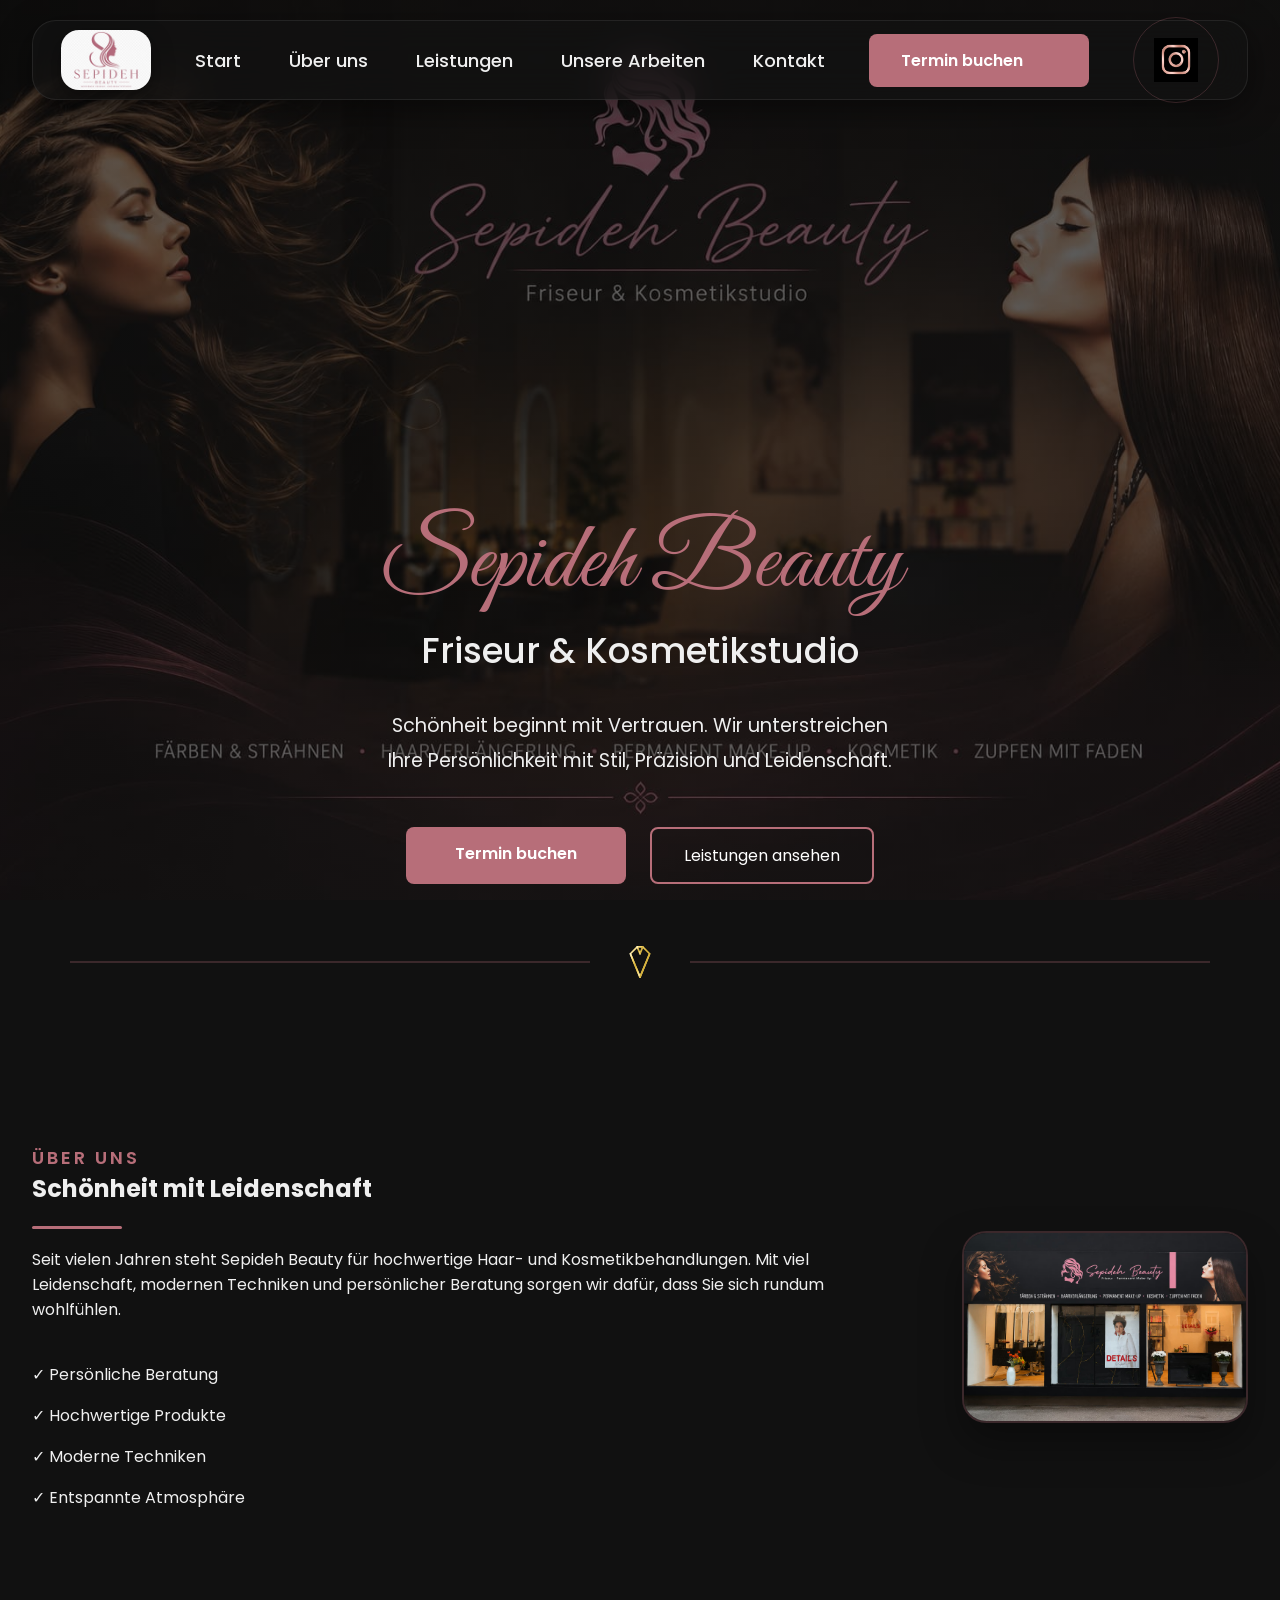
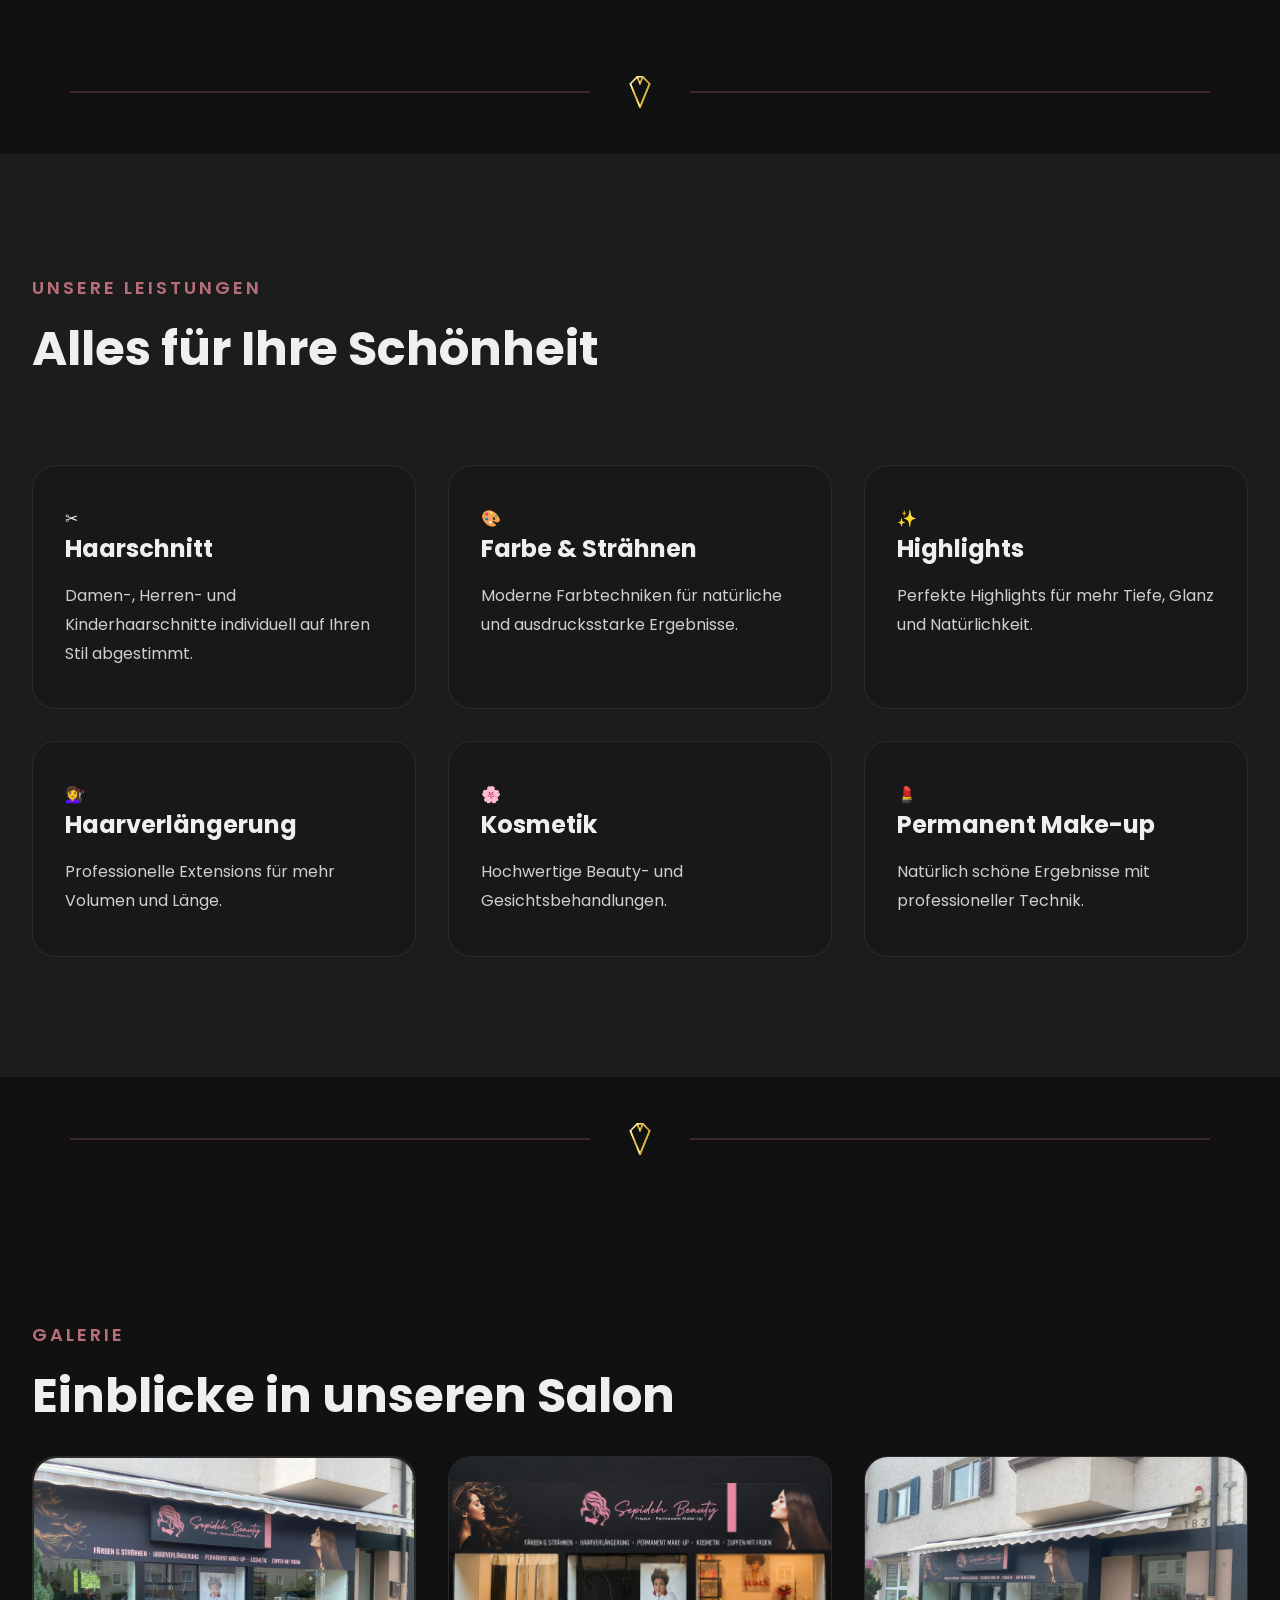
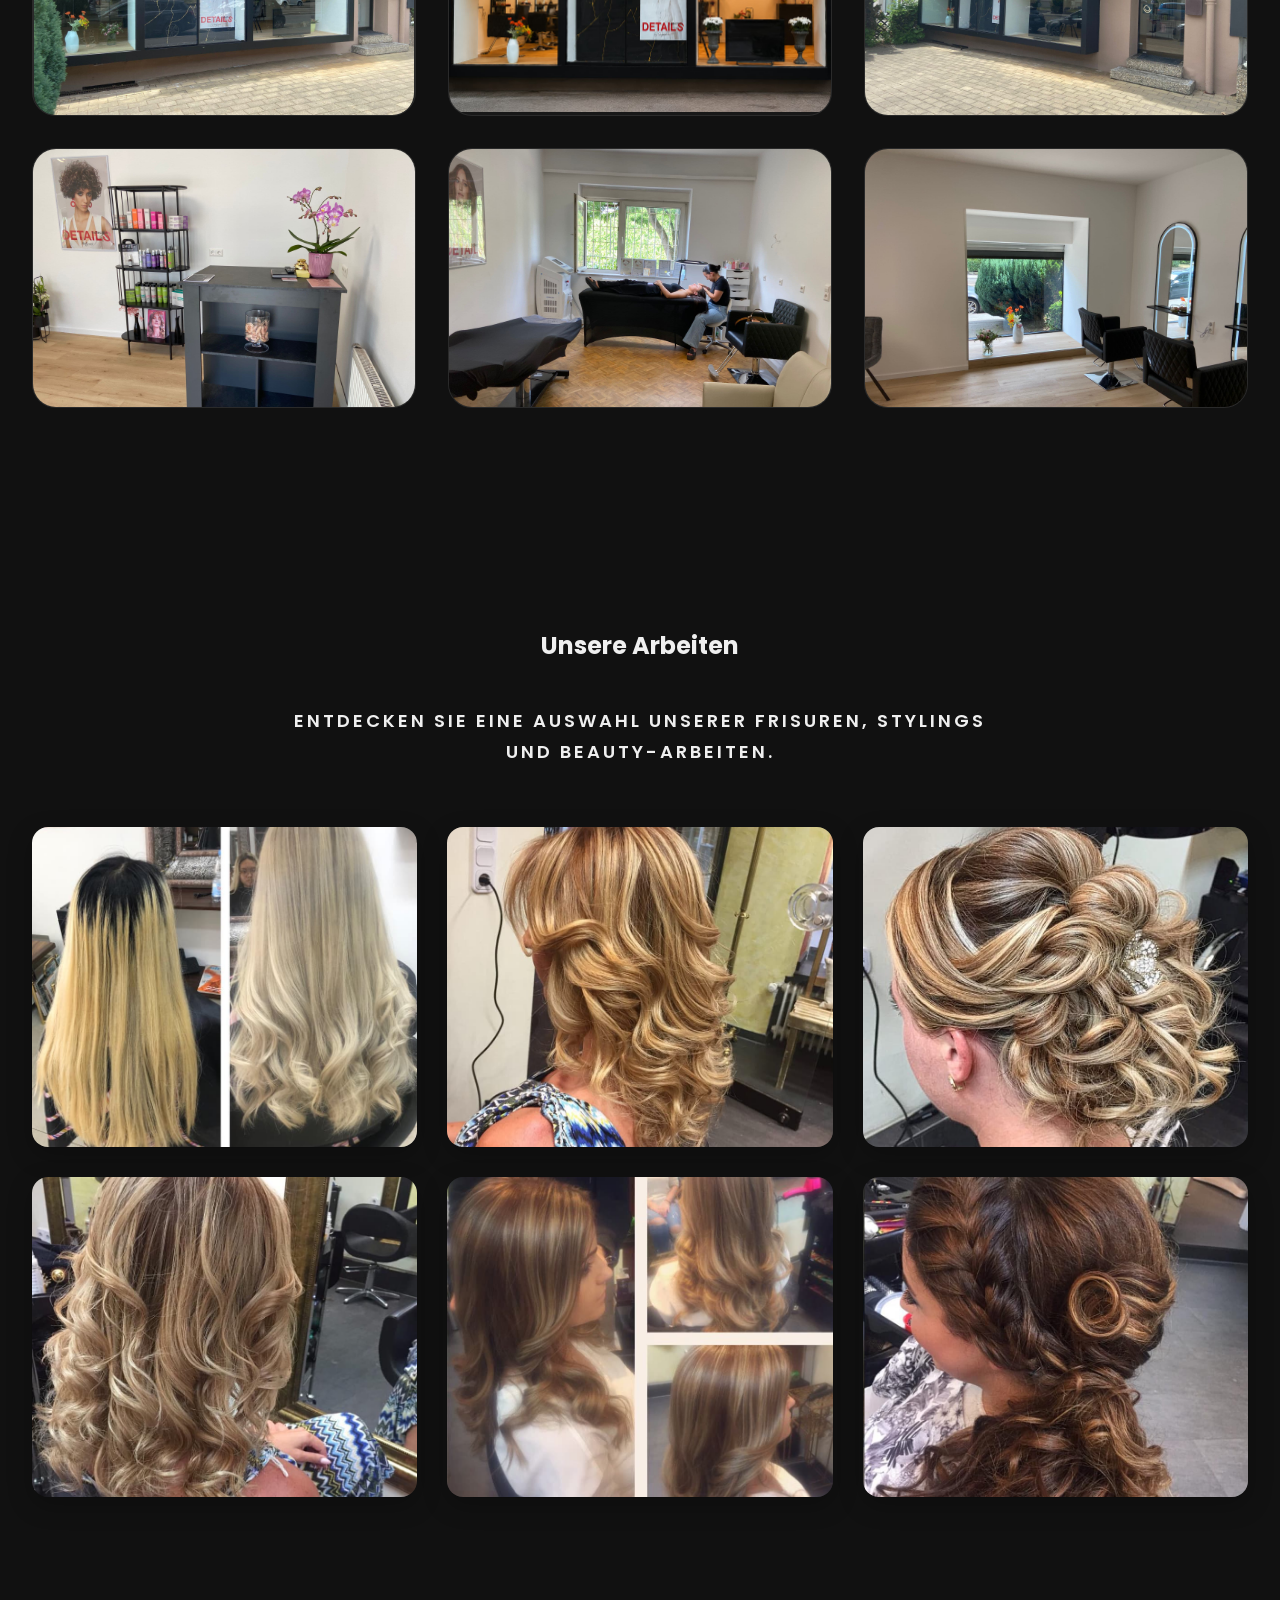
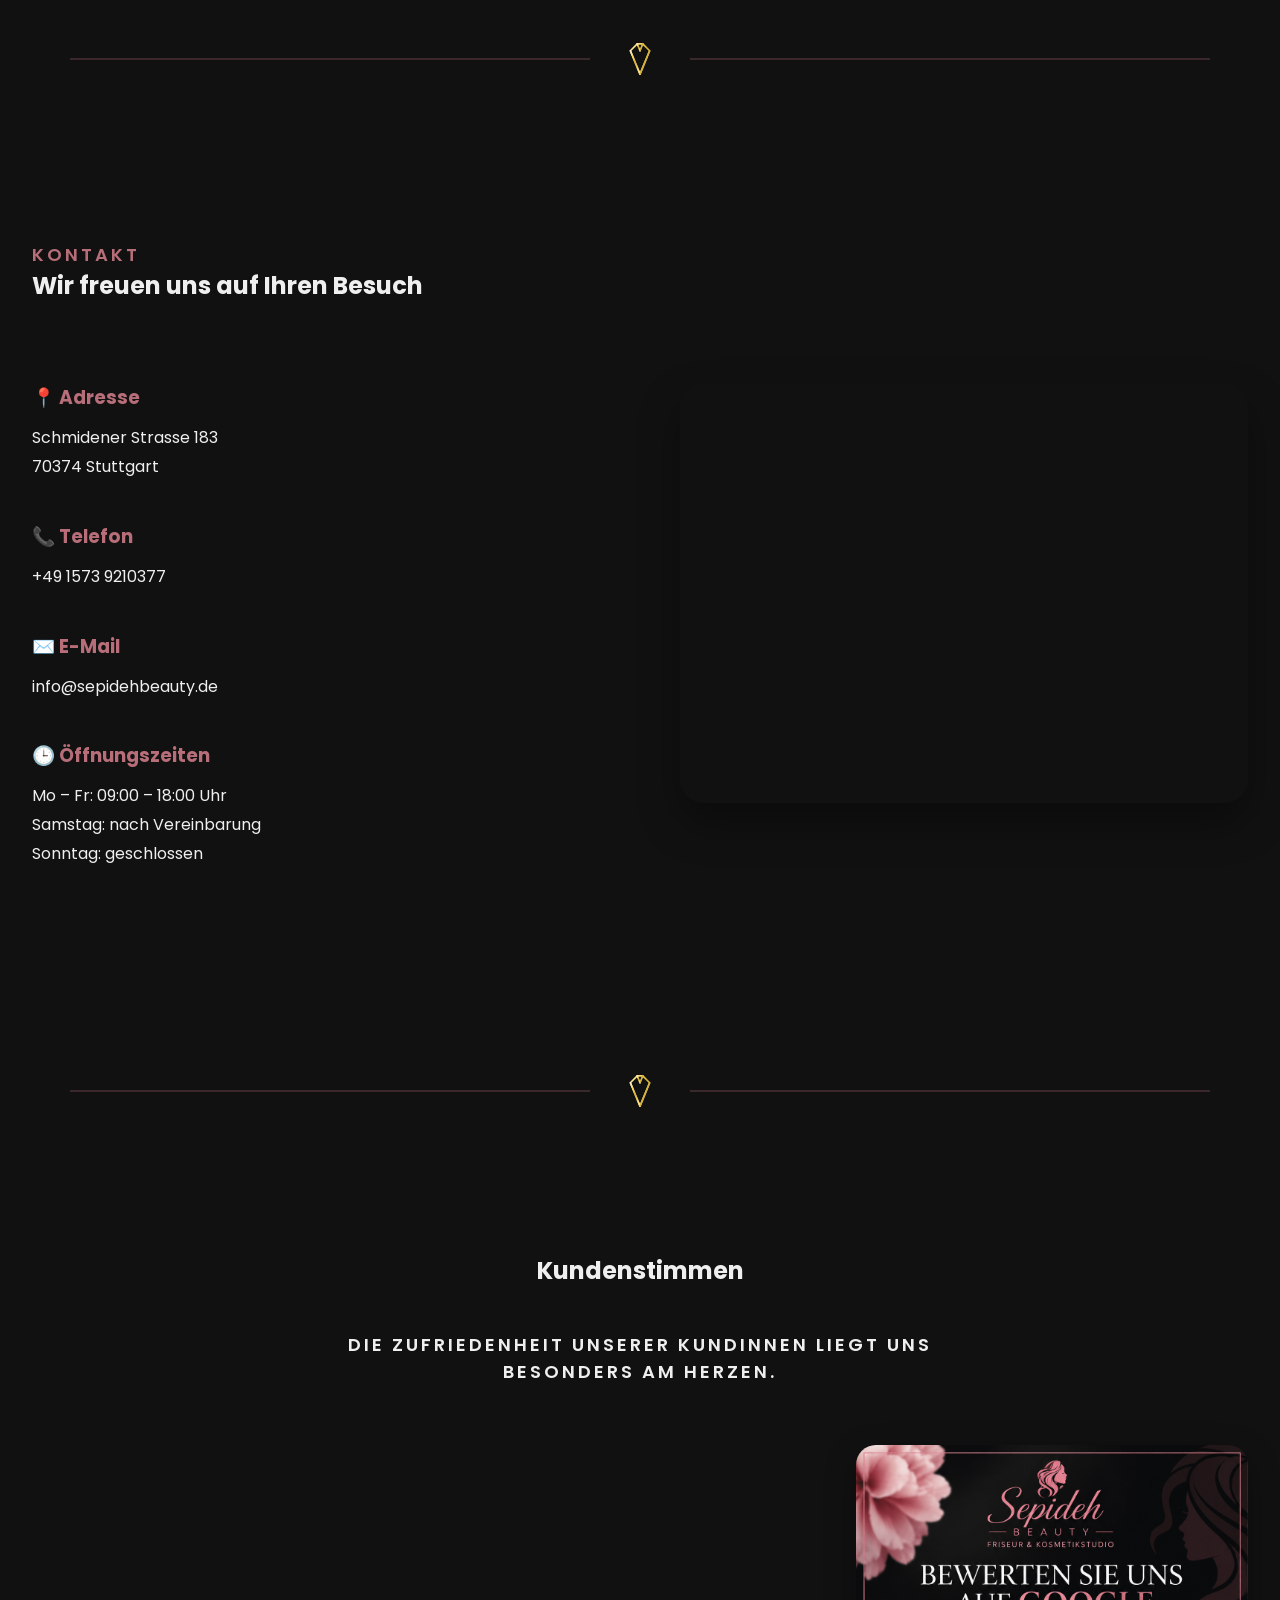
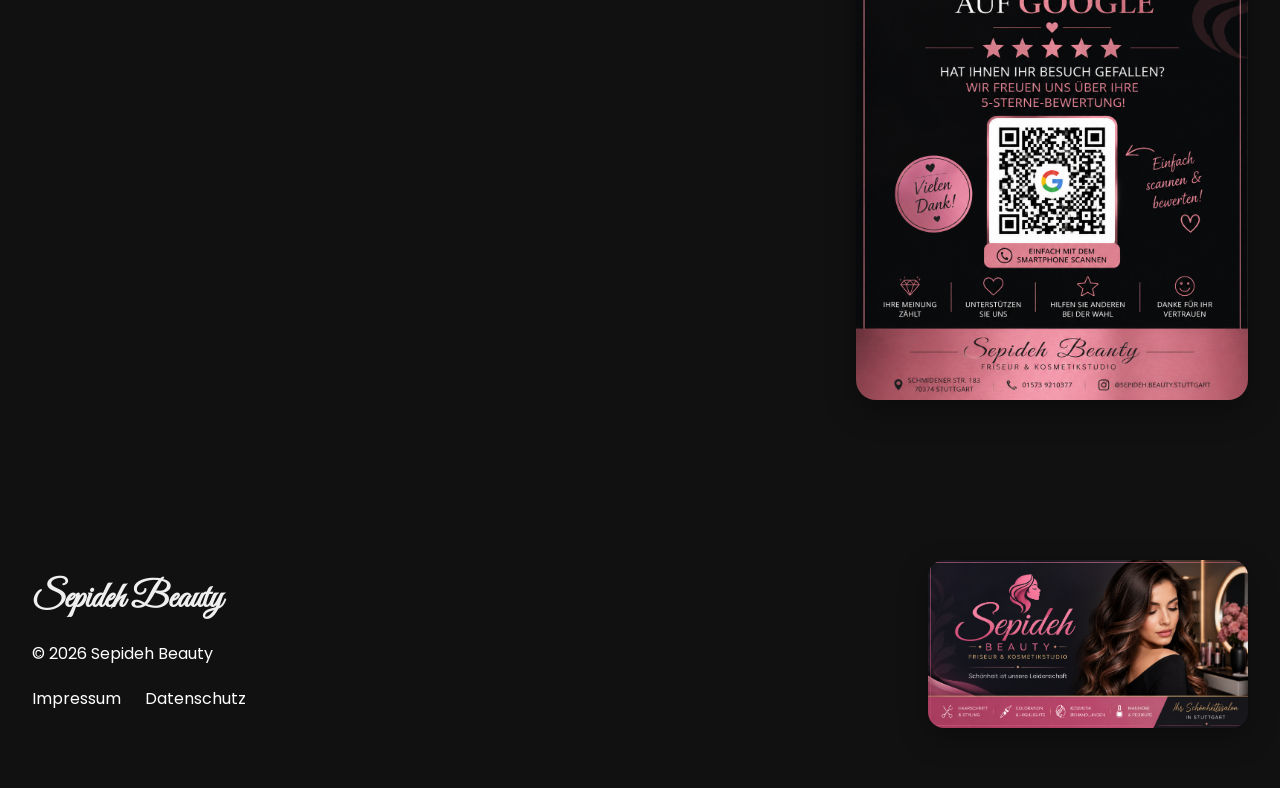
<file: index.html>
<!doctype html>
<html lang="de">
  <head>
    <meta charset="UTF-8" />
    <meta name="viewport" content="width=device-width, initial-scale=1.0" />

    <title>Friseur & Kosmetikstudio</title>

    <meta
      name="description"
      content="Modernes Friseur- und Kosmetikstudio. Professionelle Haar- und Beautybehandlungen. Vereinbaren Sie Ihren Termin."
    />

    <link rel="stylesheet" href="./styles/style.css" />

    <link rel="icon" type="image/png" href="./assets/icons/favicon.png" />

    <!-- Open Graph -->
    <meta property="og:type" content="website" />
    <meta property="og:url" content="https://sepideh-friseur-kosmetik.de/" />
    <meta
      property="og:title"
      content="Sepideh Beauty | Friseur & Kosmetikstudio in Stuttgart"
    />
    <meta
      property="og:description"
      content="Professioneller Friseur & Kosmetik in Stuttgart. Haarschnitte, Colorationen, Highlights, Styling und Beauty-Behandlungen in stilvollem Ambiente."
    />

    <meta
      property="og:image"
      content="https://sepideh-friseur-kosmetik.de/assets/images/og-image.jpg"
    />
    <meta property="og:image:width" content="1200" />
    <meta property="og:image:height" content="630" />
    <meta property="og:locale" content="de_DE" />
    <meta property="og:site_name" content="Sepideh Beauty" />

    <!-- Twitter Card -->
    <meta name="twitter:card" content="summary_large_image" />
    <meta
      name="twitter:title"
      content="Sepideh Beauty | Friseur & Kosmetikstudio"
    />
    <meta
      name="twitter:description"
      content="Professioneller Friseur & Kosmetik in Stuttgart. Moderne Stylings, Farbe, Highlights und Beauty-Behandlungen."
    />
    <meta
      name="twitter:image"
      content="https://sepideh-friseur-kosmetik.de/assets/images/og-image.jpg"
    />

    <meta
      property="og:image"
      content="https://sepideh-friseur-kosmetik.de/assets/images/og-image.png"
    />
  </head>

  <body>
    <header>
      <div class="header_content container">
        <a href="#hero" class="logo">
          <img src="./assets/images/logo.webp" alt="Sepideh Beauty Logo" />
        </a>

        <nav class="desktop_nav">
          <a href="#hero">Start</a>
    <a href="#about">Über uns</a>
    <a href="#services">Leistungen</a>
    <a href="#portfolio">Unsere Arbeiten</a>
    <a href="#contact">Kontakt</a>
        </nav>

        <a href="tel:+4915739210377" class="appointment_btn"> Termin buchen </a>

        <a
          href="https://www.instagram.com/sepideh_friseur/"
          target="_blank"
          rel="noopener noreferrer"
          class="instagram_link"
        >
          <img src="./assets/icons/insta-icon.png" alt="Instagram" />
        </a>
        <button
          id="burgerBtn"
          class="burger_btn"
          onclick="toggleMenu()"
          aria-label="Menü öffnen"
        >
          ☰
        </button>
      </div>
    </header>

    <!-- ===========================
     MOBILE MENU
=========================== -->

   <nav id="mobileMenu" class="mobile_menu">

    <a href="#hero" onclick="closeMenu()">Start</a>

    <a href="#about" onclick="closeMenu()">Über uns</a>

    <a href="#services" onclick="closeMenu()">Leistungen</a>

    <a href="#portfolio" onclick="closeMenu()">Unsere Arbeiten</a>

    <a href="#contact" onclick="closeMenu()">Kontakt</a>

    <a
    href="https://www.instagram.com/sepideh_friseur/"
    target="_blank"
    rel="noopener noreferrer"
    onclick="closeMenu()"
>
    Instagram
</a>

<a href="tel:+4915739210377" onclick="closeMenu()">
    Termin buchen
</a>

</nav>

    <div id="menuOverlay" class="menu_overlay" onclick="closeMenu()"></div>

    <main>
      <section id="hero">
        <div class="container">
          <div class="hero_overlay">
            <h1>Sepideh Beauty</h1>

            <h2>Friseur & Kosmetikstudio</h2>

            <p>
              Schönheit beginnt mit Vertrauen. Wir unterstreichen Ihre
              Persönlichkeit mit Stil, Präzision und Leidenschaft.
            </p>

            <div class="hero_buttons">
              <a href="tel:+4915739210377" class="appointment_btn">
                Termin buchen
              </a>

              <a href="#services" class="hero_btn_secondary">
                Leistungen ansehen
              </a>
            </div>
          </div>
        </div>
      </section>

      <div class="section_divider">
        <span class="divider_line"></span>
        <img
          src="./assets/icons/divider-diamond.svg"
          alt=""
          class="divider_icon"
        />
        <span class="divider_line"></span>
      </div>

      <section id="about">
        <div class="container">
          <div class="about_content">
            <div class="about_text">
              <span class="section_subtitle"> Über uns </span>

              <h2>Schönheit mit Leidenschaft</h2>

              <p>
                Seit vielen Jahren steht Sepideh Beauty für hochwertige Haar-
                und Kosmetikbehandlungen. Mit viel Leidenschaft, modernen
                Techniken und persönlicher Beratung sorgen wir dafür, dass Sie
                sich rundum wohlfühlen.
              </p>

              <div class="about_features">
                <div class="feature">✓ Persönliche Beratung</div>
                <div class="feature">✓ Hochwertige Produkte</div>
                <div class="feature">✓ Moderne Techniken</div>
                <div class="feature">✓ Entspannte Atmosphäre</div>
              </div>
            </div>

            <div class="about_image">
              <img src="./assets/images/salon.jpg" alt="Salon" />
            </div>
          </div>
        </div>
      </section>

      <div class="section_divider">
        <span class="divider_line"></span>
        <img
          src="./assets/icons/divider-diamond.svg"
          alt=""
          class="divider_icon"
        />
        <span class="divider_line"></span>
      </div>

      <section id="services">
        <div class="container">
          <span class="section_subtitle"> Unsere Leistungen </span>

          <h2>Alles für Ihre Schönheit</h2>

          <div class="services_grid">
            <article class="service_card">
              <div class="service_icon">✂</div>

              <h3>Haarschnitt</h3>

              <p>
                Damen-, Herren- und Kinderhaarschnitte individuell auf Ihren
                Stil abgestimmt.
              </p>
            </article>

            <article class="service_card">
              <div class="service_icon">🎨</div>

              <h3>Farbe & Strähnen</h3>

              <p>
                Moderne Farbtechniken für natürliche und ausdrucksstarke
                Ergebnisse.
              </p>
            </article>

            <article class="service_card">
              <div class="service_icon">✨</div>

              <h3>Highlights</h3>

              <p>
                Perfekte Highlights für mehr Tiefe, Glanz und Natürlichkeit.
              </p>
            </article>

            <article class="service_card">
              <div class="service_icon">💇‍♀️</div>

              <h3>Haarverlängerung</h3>

              <p>Professionelle Extensions für mehr Volumen und Länge.</p>
            </article>

            <article class="service_card">
              <div class="service_icon">🌸</div>

              <h3>Kosmetik</h3>

              <p>Hochwertige Beauty- und Gesichtsbehandlungen.</p>
            </article>

            <article class="service_card">
              <div class="service_icon">💄</div>

              <h3>Permanent Make-up</h3>

              <p>Natürlich schöne Ergebnisse mit professioneller Technik.</p>
            </article>
          </div>
        </div>
      </section>

      <div class="section_divider">
        <span class="divider_line"></span>
        <img
          src="./assets/icons/divider-diamond.svg"
          alt=""
          class="divider_icon"
        />
        <span class="divider_line"></span>
      </div>

      <section id="gallery">
        <div class="container">
          <span class="section_subtitle"> Galerie </span>

          <h2>Einblicke in unseren Salon</h2>

          

          <div class="gallery_grid">
            <div class="gallery_card">
              <div class="gallery_card">
                <img
                  src="assets/images/sepideh_eingang.jpg"
                  alt="Empfang im Sepideh Beauty Friseursalon"
                />
              </div>
            </div>

            <div class="gallery_card">
                <img
                  src="assets/images/salon.jpg"
                  alt="Empfang im Sepideh Beauty Friseursalon"
                />
              </div>

            <div class="gallery_card">
                <img
                  src="assets/images/sepideh_eingang03.jpg"
                  alt="Empfang im Sepideh Beauty Friseursalon"
                />
              </div>

            <div class="gallery_card">
                <img
                  src="assets/images/sepideh07.jpg"
                  alt="Empfang im Sepideh Beauty Friseursalon"
                />
              </div>

            <div class="gallery_card">
                <img
                  src="assets/images/sepideh04.jpg"
                  alt="Empfang im Sepideh Beauty Friseursalon"
                />
              </div>

            <div class="gallery_card">
                <img
                  src="assets/images/sepideh05.jpg"
                  alt="Empfang im Sepideh Beauty Friseursalon"
                />
              </div>
            </div>
          </div>
        </div>
      </section>

      <!-- ==========================
     PORTFOLIO
========================== -->

<section id="portfolio">
  <div class="container">

    <h2>Unsere Arbeiten</h2>

    <p class="section_subtitle">
      Entdecken Sie eine Auswahl unserer Frisuren, Stylings und Beauty-Arbeiten.
    </p>

    <div class="portfolio_grid">

      <div class="portfolio_card">
        <img src="assets/images/styling01.jpg" alt="Blonde Balayage">
      </div>

      <div class="portfolio_card">
        <img src="assets/images/styling02.jpg" alt="Locken Styling">
      </div>

      <div class="portfolio_card">
        <img src="assets/images/styling03.jpg" alt="Hochsteckfrisur">
      </div>

      <div class="portfolio_card">
        <img src="assets/images/styling04.jpg" alt="Wellen Styling">
      </div>

      <div class="portfolio_card">
        <img src="assets/images/styling05.jpg" alt="Frisuren Collage">
      </div>

      <div class="portfolio_card">
        <img src="assets/images/styling06.jpg" alt="Brautfrisur">
      </div>

      
      </div>

    </div>

  </div>
</section>

      <div class="section_divider">
        <span class="divider_line"></span>
        <img
          src="./assets/icons/divider-diamond.svg"
          alt=""
          class="divider_icon"
        />
        <span class="divider_line"></span>
      </div>

      <section id="contact">
        <div class="container">
          <div class="section_title">
            <span class="section_subtitle">Kontakt</span>

            <h2>Wir freuen uns auf Ihren Besuch</h2>
          </div>

          <div class="contact_content">
            <div class="contact_info">
              <div class="contact_item">
                <h3>📍 Adresse</h3>
                <p>
                  Schmidener Strasse 183<br />
                  70374 Stuttgart
                </p>
              </div>

              <div class="contact_item">
                <h3>📞 Telefon</h3>
                <p>
                  <a href="tel:+497141123456"> +49 1573 9210377 </a>
                </p>
              </div>

              <div class="contact_item">
                <h3>✉️ E-Mail</h3>
                <p>
                  <a href="mailto:info@sepidehbeauty.de">
                    info@sepidehbeauty.de
                  </a>
                </p>
              </div>

              <div class="contact_item">
                <h3>🕒 Öffnungszeiten</h3>

                <p>Mo – Fr: 09:00 – 18:00 Uhr</p>
                <p>Samstag: nach Vereinbarung</p>
                <p>Sonntag: geschlossen</p>
              </div>
            </div>

            <div class="contact_map">
              <iframe
                src="https://www.google.com/maps/embed?pb=!1m18!1m12!1m3!1d2627.2802327440572!2d9.23157567654651!3d48.81471437132634!2m3!1f0!2f0!3f0!3m2!1i1024!2i768!4f13.1!3m3!1m2!1s0x4799c5729b293499%3A0x6edec80e36bead76!2sSchmidener%20Str.%20183%2C%2070374%20Stuttgart-Bad%20Cannstatt!5e0!3m2!1sde!2sde!4v1783251507071!5m2!1sde!2sde"
                loading="lazy"
                referrerpolicy="strict-origin-when-cross-origin"
              >
              </iframe>
            </div>
          </div>
        </div>
      </section>

      <div class="section_divider">
        <span class="divider_line"></span>
        <img
          src="./assets/icons/divider-diamond.svg"
          alt=""
          class="divider_icon"
        />
        <span class="divider_line"></span>
      </div>

      
      <section id="reviews">

    <div class="container">

        <h2>Kundenstimmen</h2>

        <p class="section_subtitle">
            Die Zufriedenheit unserer Kundinnen liegt uns besonders am Herzen.
        </p>

        <div class="reviews_wrapper">

            <!-- Google Widget -->
            <div class="reviews_widget">

                <!-- Hier den Elfsight Code einfügen -->
                <script src="https://elfsightcdn.com/platform.js" async></script>
<div class="elfsight-app-1c5fe556-78fc-4fa6-905d-348182deb930" data-elfsight-app-lazy></div>

            </div>

            <!-- Google Bewertung Bild -->
            <div class="reviews_image">
                <img
                    src="assets/images/google_image.png"
                    alt="Google Bewertungen"
                />
            </div>

        </div>

    </div>

</section>
    </main>

    <footer>
      <div class="container footer_content">
        <div class="footer_left">
          <h3>Sepideh Beauty</h3>

          <p>© 2026 Sepideh Beauty</p>

          <nav class="footer_nav">
            <a href="impressum.html"> Impressum </a>

            <a href="datenschutz.html"> Datenschutz </a>
          </nav>
        </div>

        <div class="footer_right">
          <img src="./assets/images/og-image.png" alt="Sepideh Beauty" />
        </div>
      </div>
    </footer>

    <script src="./js/script.js"></script>
  </body>
</html>
</file>
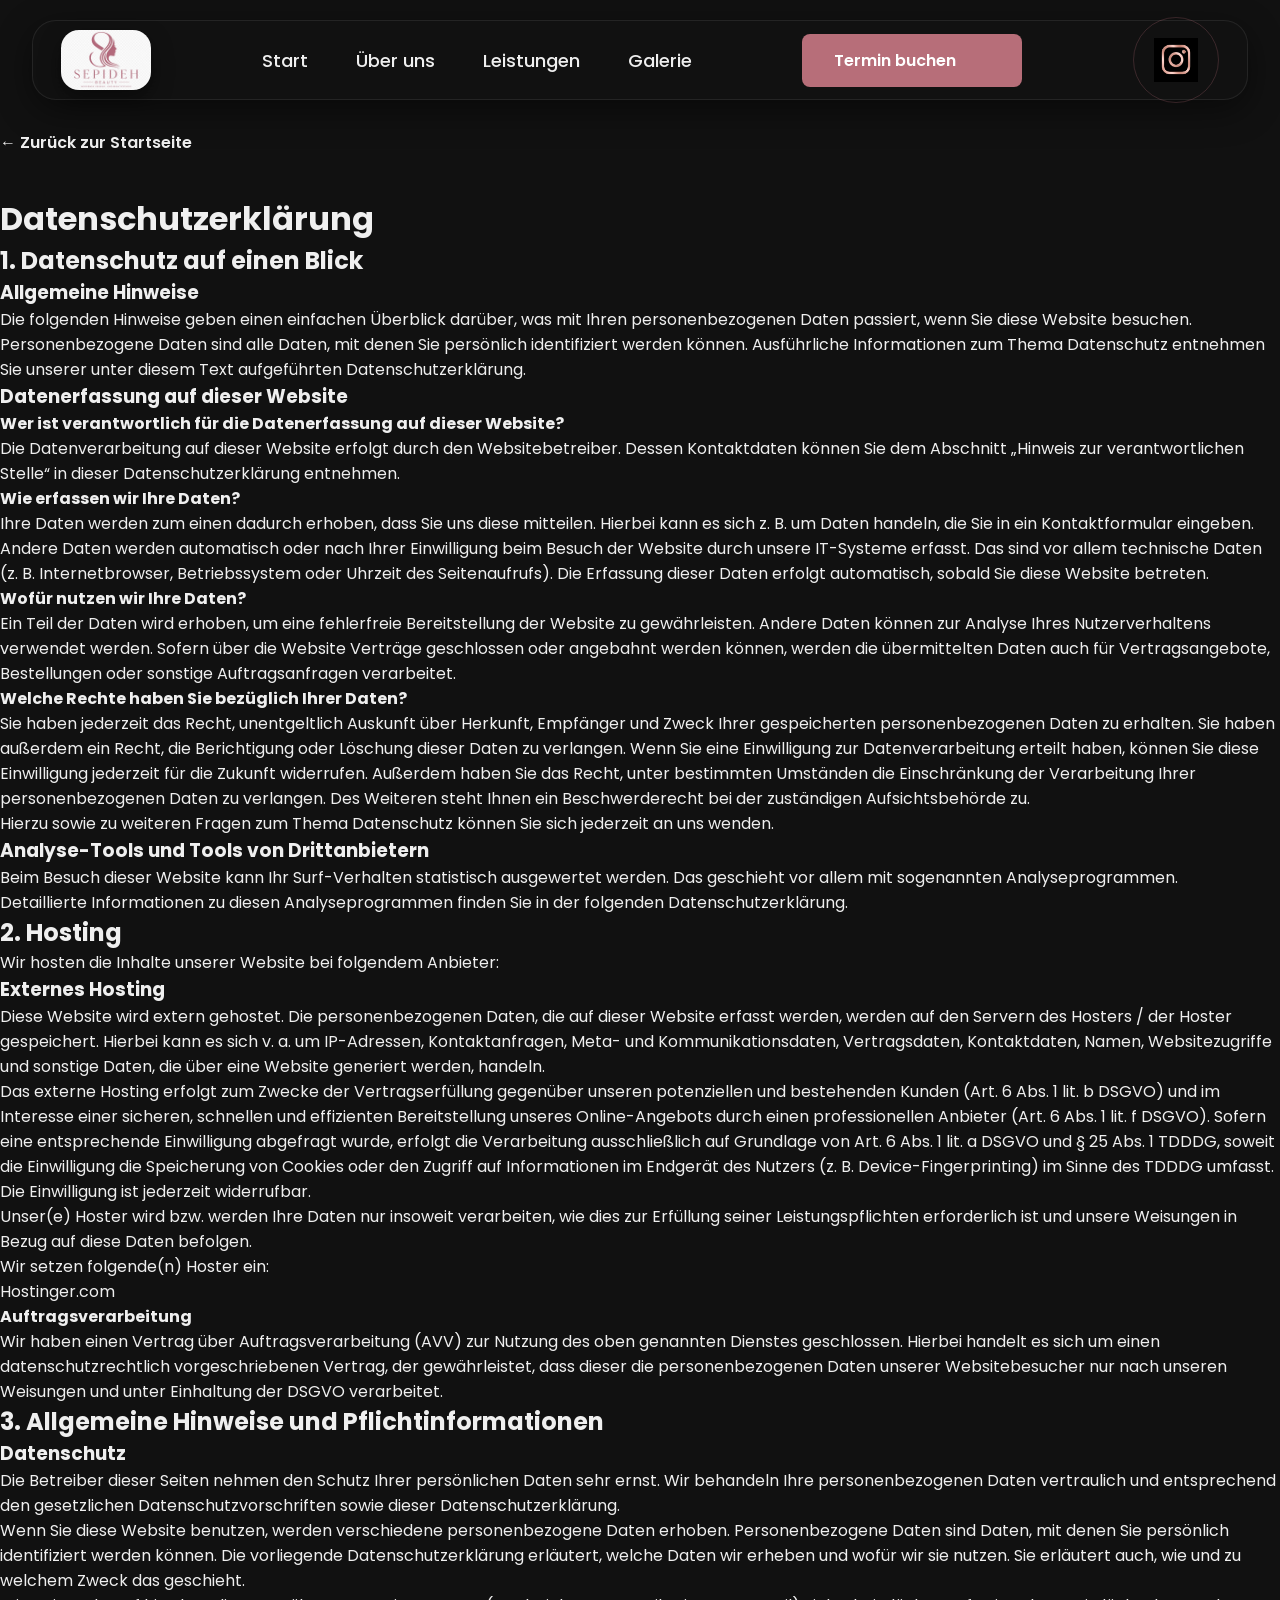
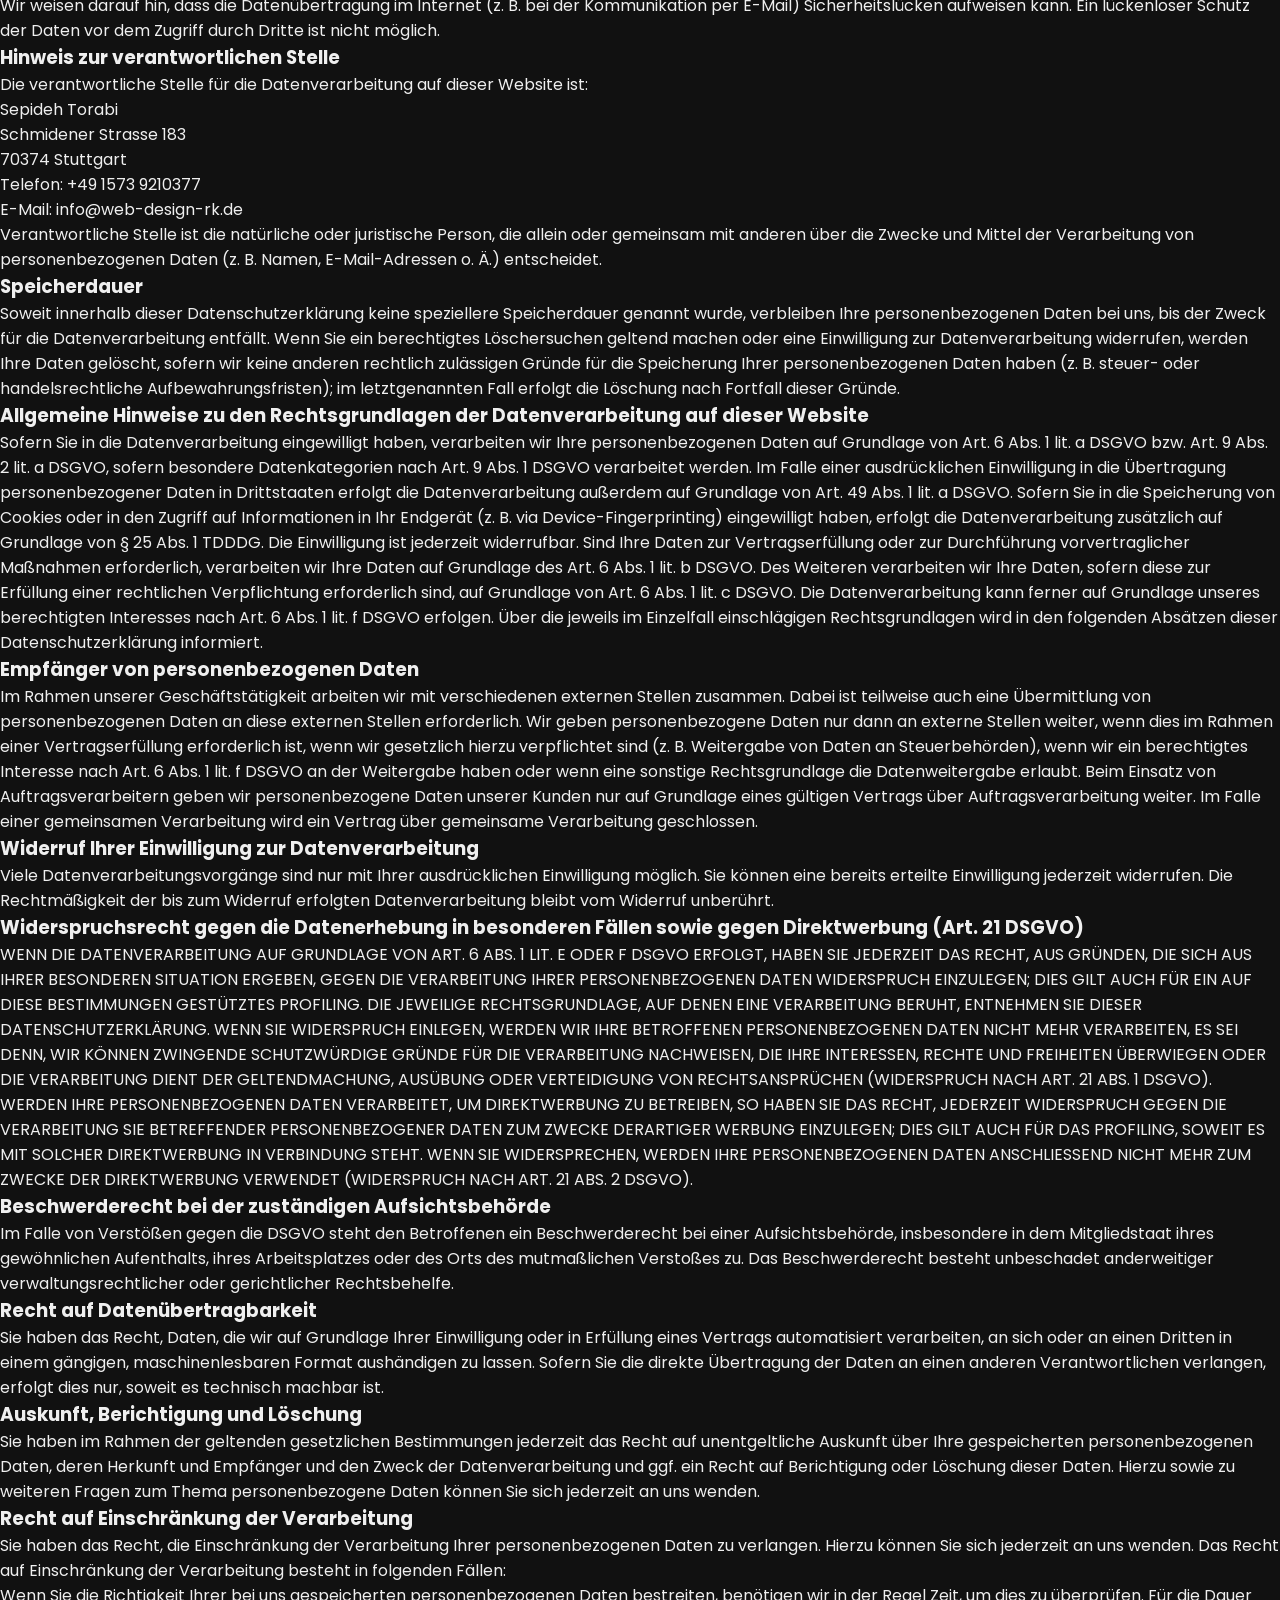
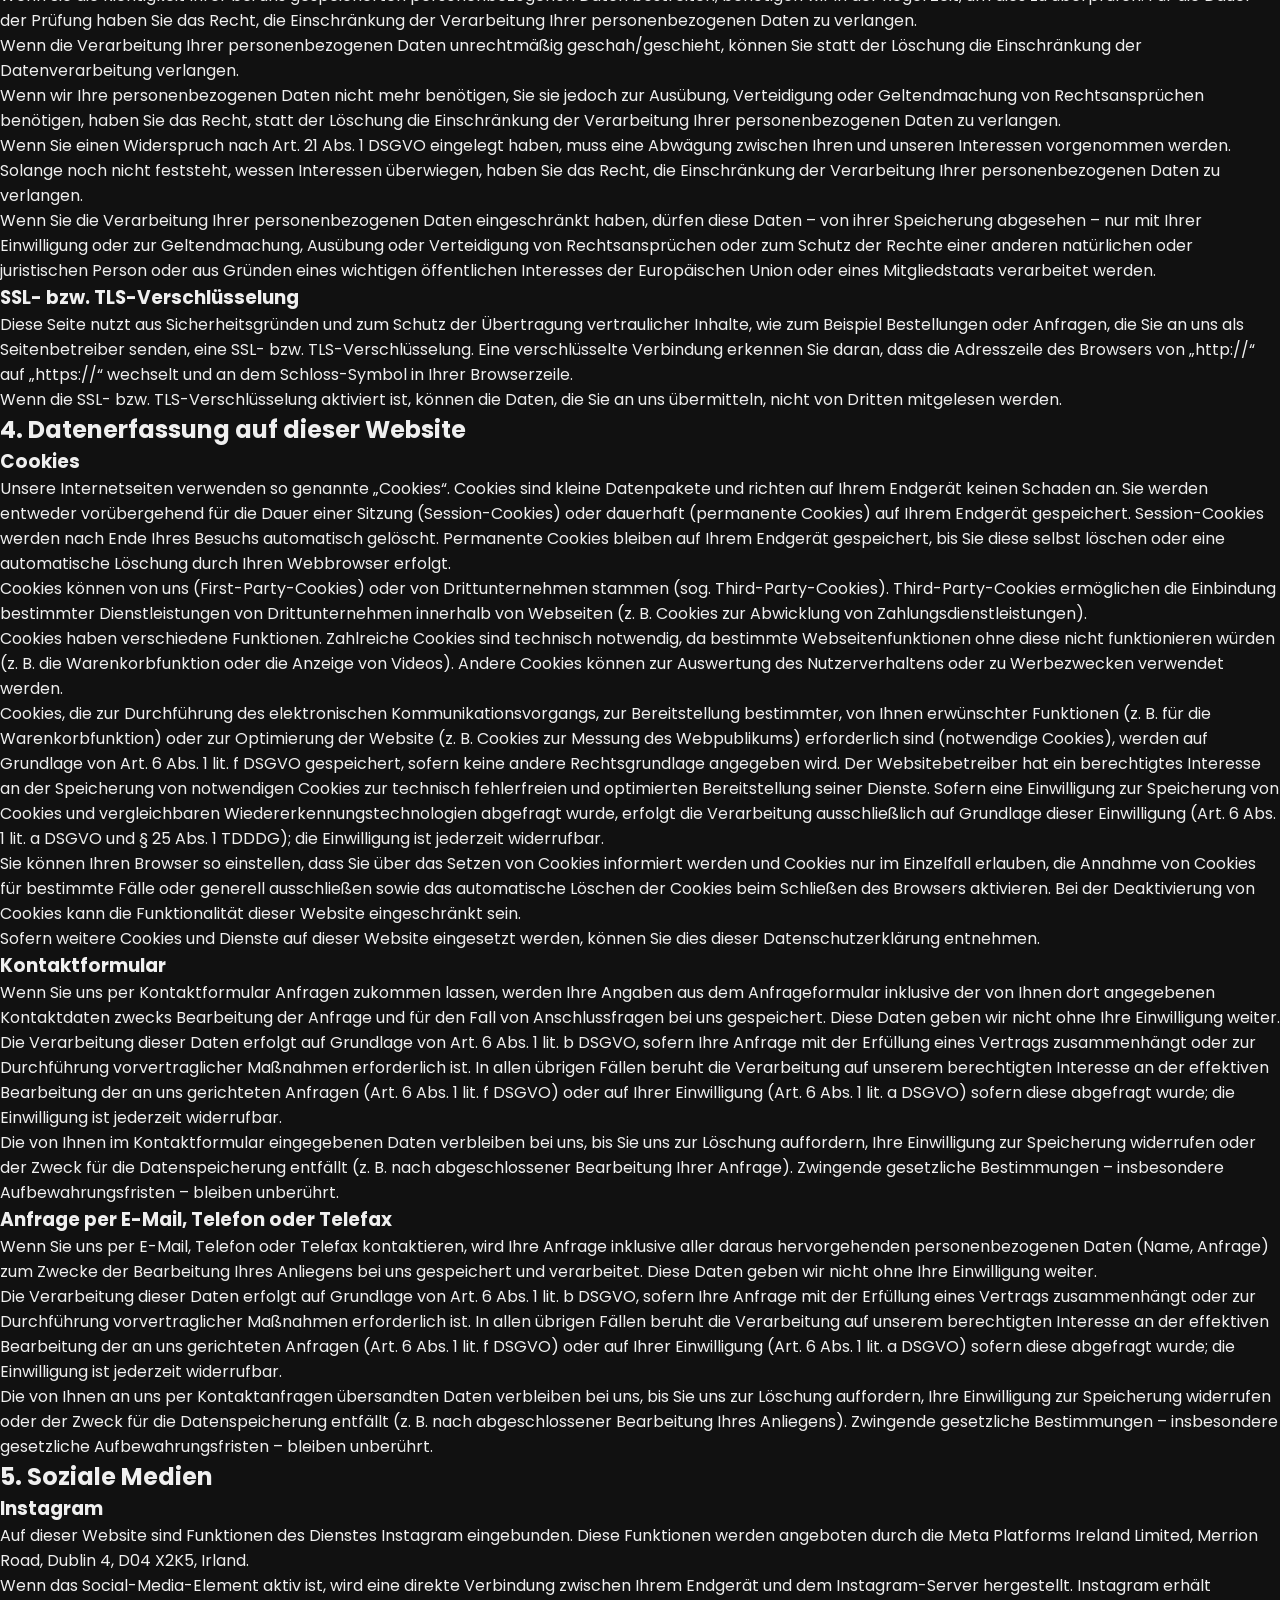
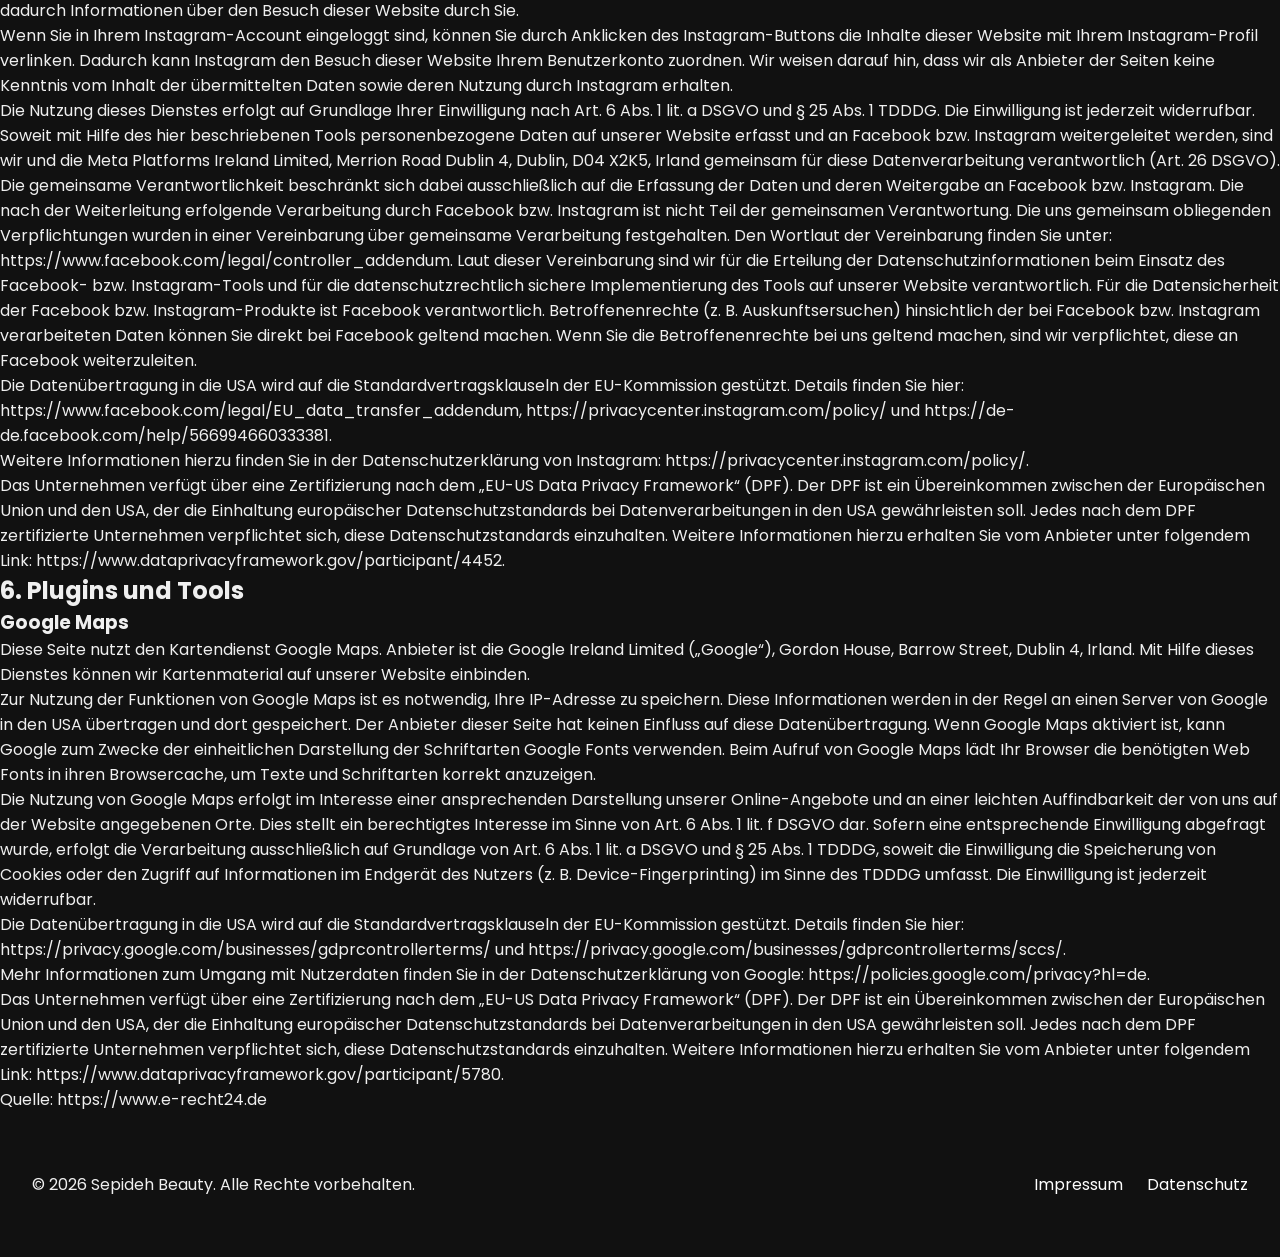
<file: datenschutz.html>
<!DOCTYPE html>
<html lang="de">

<head>

    <meta charset="UTF-8">
    <meta name="viewport" content="width=device-width, initial-scale=1.0">

    <title>Impressum | Sepideh Beauty</title>

    <link rel="stylesheet" href="./styles/global.css">
    <link rel="stylesheet" href="./styles/fonts.css">
    <link rel="stylesheet" href="./styles/style.css">

    
    <meta name="robots" content="noindex, follow">

</head>

<body>

    <main>

        <header>
    <div class="header_content container">

        <a href="#hero" class="logo">
            <img src="./assets/images/logo.webp" alt="Sepideh Beauty Logo">
        </a>

        <nav class="desktop_nav">
            <a href="./index.html">Start</a>
            <a href="./index.html">Über uns</a>
            <a href="./index.html">Leistungen</a>
            <a href="./index.html">Galerie</a>
            
        </nav>

        <a href="tel:+497141123456" class="appointment_btn">
            Termin buchen
        </a>

        <a href="https://www.instagram.com/sepideh_friseur/"
   target="_blank"
   rel="noopener noreferrer"
   class="instagram_link">

    <img src="./assets/icons/insta-icon.png"
         alt="Instagram">

</a>

        <button class="burger_btn" aria-label="Menü öffnen">
            ☰
        </button>

    </div>
</header>

<a href="./index.html" class="back_btn">
    ← Zurück zur Startseite
</a>

        

        <h1>Datenschutz&shy;erkl&auml;rung</h1>
<h2>1. Datenschutz auf einen Blick</h2>
<h3>Allgemeine Hinweise</h3> <p>Die folgenden Hinweise geben einen einfachen &Uuml;berblick dar&uuml;ber, was mit Ihren personenbezogenen Daten passiert, wenn Sie diese Website besuchen. Personenbezogene Daten sind alle Daten, mit denen Sie pers&ouml;nlich identifiziert werden k&ouml;nnen. Ausf&uuml;hrliche Informationen zum Thema Datenschutz entnehmen Sie unserer unter diesem Text aufgef&uuml;hrten Datenschutzerkl&auml;rung.</p>
<h3>Datenerfassung auf dieser Website</h3> <h4>Wer ist verantwortlich f&uuml;r die Datenerfassung auf dieser Website?</h4> <p>Die Datenverarbeitung auf dieser Website erfolgt durch den Websitebetreiber. Dessen Kontaktdaten k&ouml;nnen Sie dem Abschnitt &bdquo;Hinweis zur verantwortlichen Stelle&ldquo; in dieser Datenschutzerkl&auml;rung entnehmen.</p> <h4>Wie erfassen wir Ihre Daten?</h4> <p>Ihre Daten werden zum einen dadurch erhoben, dass Sie uns diese mitteilen. Hierbei kann es sich z.&nbsp;B. um Daten handeln, die Sie in ein Kontaktformular eingeben.</p> <p>Andere Daten werden automatisch oder nach Ihrer Einwilligung beim Besuch der Website durch unsere IT-Systeme erfasst. Das sind vor allem technische Daten (z.&nbsp;B. Internetbrowser, Betriebssystem oder Uhrzeit des Seitenaufrufs). Die Erfassung dieser Daten erfolgt automatisch, sobald Sie diese Website betreten.</p> <h4>Wof&uuml;r nutzen wir Ihre Daten?</h4> <p>Ein Teil der Daten wird erhoben, um eine fehlerfreie Bereitstellung der Website zu gew&auml;hrleisten. Andere Daten k&ouml;nnen zur Analyse Ihres Nutzerverhaltens verwendet werden. Sofern &uuml;ber die Website Vertr&auml;ge geschlossen oder angebahnt werden k&ouml;nnen, werden die &uuml;bermittelten Daten auch f&uuml;r Vertragsangebote, Bestellungen oder sonstige Auftragsanfragen verarbeitet.</p> <h4>Welche Rechte haben Sie bez&uuml;glich Ihrer Daten?</h4> <p>Sie haben jederzeit das Recht, unentgeltlich Auskunft &uuml;ber Herkunft, Empf&auml;nger und Zweck Ihrer gespeicherten personenbezogenen Daten zu erhalten. Sie haben au&szlig;erdem ein Recht, die Berichtigung oder L&ouml;schung dieser Daten zu verlangen. Wenn Sie eine Einwilligung zur Datenverarbeitung erteilt haben, k&ouml;nnen Sie diese Einwilligung jederzeit f&uuml;r die Zukunft widerrufen. Au&szlig;erdem haben Sie das Recht, unter bestimmten Umst&auml;nden die Einschr&auml;nkung der Verarbeitung Ihrer personenbezogenen Daten zu verlangen. Des Weiteren steht Ihnen ein Beschwerderecht bei der zust&auml;ndigen Aufsichtsbeh&ouml;rde zu.</p> <p>Hierzu sowie zu weiteren Fragen zum Thema Datenschutz k&ouml;nnen Sie sich jederzeit an uns wenden.</p>
<h3>Analyse-Tools und Tools von Dritt&shy;anbietern</h3> <p>Beim Besuch dieser Website kann Ihr Surf-Verhalten statistisch ausgewertet werden. Das geschieht vor allem mit sogenannten Analyseprogrammen.</p> <p>Detaillierte Informationen zu diesen Analyseprogrammen finden Sie in der folgenden Datenschutzerkl&auml;rung.</p>
<h2>2. Hosting</h2>
<p>Wir hosten die Inhalte unserer Website bei folgendem Anbieter:</p>
<h3>Externes Hosting</h3> <p>Diese Website wird extern gehostet. Die personenbezogenen Daten, die auf dieser Website erfasst werden, werden auf den Servern des Hosters / der Hoster gespeichert. Hierbei kann es sich v.&nbsp;a. um IP-Adressen, Kontaktanfragen, Meta- und Kommunikationsdaten, Vertragsdaten, Kontaktdaten, Namen, Websitezugriffe und sonstige Daten, die &uuml;ber eine Website generiert werden, handeln.</p> <p>Das externe Hosting erfolgt zum Zwecke der Vertragserf&uuml;llung gegen&uuml;ber unseren potenziellen und bestehenden Kunden (Art. 6 Abs. 1 lit. b DSGVO) und im Interesse einer sicheren, schnellen und effizienten Bereitstellung unseres Online-Angebots durch einen professionellen Anbieter (Art. 6 Abs. 1 lit. f DSGVO). Sofern eine entsprechende Einwilligung abgefragt wurde, erfolgt die Verarbeitung ausschlie&szlig;lich auf Grundlage von Art. 6 Abs. 1 lit. a DSGVO und &sect; 25 Abs. 1 TDDDG, soweit die Einwilligung die Speicherung von Cookies oder den Zugriff auf Informationen im Endger&auml;t des Nutzers (z.&nbsp;B. Device-Fingerprinting) im Sinne des TDDDG umfasst. Die Einwilligung ist jederzeit widerrufbar.</p> <p>Unser(e) Hoster wird bzw. werden Ihre Daten nur insoweit verarbeiten, wie dies zur Erf&uuml;llung seiner Leistungspflichten erforderlich ist und unsere Weisungen in Bezug auf diese Daten befolgen.</p> <p>Wir setzen folgende(n) Hoster ein:</p>
<p>Hostinger.com</p>
<h4>Auftragsverarbeitung</h4> <p>Wir haben einen Vertrag &uuml;ber Auftragsverarbeitung (AVV) zur Nutzung des oben genannten Dienstes geschlossen. Hierbei handelt es sich um einen datenschutzrechtlich vorgeschriebenen Vertrag, der gew&auml;hrleistet, dass dieser die personenbezogenen Daten unserer Websitebesucher nur nach unseren Weisungen und unter Einhaltung der DSGVO verarbeitet.</p>
<h2>3. Allgemeine Hinweise und Pflicht&shy;informationen</h2>
<h3>Datenschutz</h3> <p>Die Betreiber dieser Seiten nehmen den Schutz Ihrer pers&ouml;nlichen Daten sehr ernst. Wir behandeln Ihre personenbezogenen Daten vertraulich und entsprechend den gesetzlichen Datenschutzvorschriften sowie dieser Datenschutzerkl&auml;rung.</p> <p>Wenn Sie diese Website benutzen, werden verschiedene personenbezogene Daten erhoben. Personenbezogene Daten sind Daten, mit denen Sie pers&ouml;nlich identifiziert werden k&ouml;nnen. Die vorliegende Datenschutzerkl&auml;rung erl&auml;utert, welche Daten wir erheben und wof&uuml;r wir sie nutzen. Sie erl&auml;utert auch, wie und zu welchem Zweck das geschieht.</p> <p>Wir weisen darauf hin, dass die Daten&uuml;bertragung im Internet (z.&nbsp;B. bei der Kommunikation per E-Mail) Sicherheitsl&uuml;cken aufweisen kann. Ein l&uuml;ckenloser Schutz der Daten vor dem Zugriff durch Dritte ist nicht m&ouml;glich.</p>
<h3>Hinweis zur verantwortlichen Stelle</h3> <p>Die verantwortliche Stelle f&uuml;r die Datenverarbeitung auf dieser Website ist:</p> <p>Sepideh Torabi<br />
Schmidener Strasse 183<br />
70374 Stuttgart</p>

<p>Telefon: +49 1573 9210377<br />
E-Mail: info@web-design-rk.de</p>
 <p>Verantwortliche Stelle ist die nat&uuml;rliche oder juristische Person, die allein oder gemeinsam mit anderen &uuml;ber die Zwecke und Mittel der Verarbeitung von personenbezogenen Daten (z.&nbsp;B. Namen, E-Mail-Adressen o. &Auml;.) entscheidet.</p>

<h3>Speicherdauer</h3> <p>Soweit innerhalb dieser Datenschutzerkl&auml;rung keine speziellere Speicherdauer genannt wurde, verbleiben Ihre personenbezogenen Daten bei uns, bis der Zweck f&uuml;r die Datenverarbeitung entf&auml;llt. Wenn Sie ein berechtigtes L&ouml;schersuchen geltend machen oder eine Einwilligung zur Datenverarbeitung widerrufen, werden Ihre Daten gel&ouml;scht, sofern wir keine anderen rechtlich zul&auml;ssigen Gr&uuml;nde f&uuml;r die Speicherung Ihrer personenbezogenen Daten haben (z.&nbsp;B. steuer- oder handelsrechtliche Aufbewahrungsfristen); im letztgenannten Fall erfolgt die L&ouml;schung nach Fortfall dieser Gr&uuml;nde.</p>
<h3>Allgemeine Hinweise zu den Rechtsgrundlagen der Datenverarbeitung auf dieser Website</h3> <p>Sofern Sie in die Datenverarbeitung eingewilligt haben, verarbeiten wir Ihre personenbezogenen Daten auf Grundlage von Art. 6 Abs. 1 lit. a DSGVO bzw. Art. 9 Abs. 2 lit. a DSGVO, sofern besondere Datenkategorien nach Art. 9 Abs. 1 DSGVO verarbeitet werden. Im Falle einer ausdr&uuml;cklichen Einwilligung in die &Uuml;bertragung personenbezogener Daten in Drittstaaten erfolgt die Datenverarbeitung au&szlig;erdem auf Grundlage von Art. 49 Abs. 1 lit. a DSGVO. Sofern Sie in die Speicherung von Cookies oder in den Zugriff auf Informationen in Ihr Endger&auml;t (z.&nbsp;B. via Device-Fingerprinting) eingewilligt haben, erfolgt die Datenverarbeitung zus&auml;tzlich auf Grundlage von &sect; 25 Abs. 1 TDDDG. Die Einwilligung ist jederzeit widerrufbar. Sind Ihre Daten zur Vertragserf&uuml;llung oder zur Durchf&uuml;hrung vorvertraglicher Ma&szlig;nahmen erforderlich, verarbeiten wir Ihre Daten auf Grundlage des Art. 6 Abs. 1 lit. b DSGVO. Des Weiteren verarbeiten wir Ihre Daten, sofern diese zur Erf&uuml;llung einer rechtlichen Verpflichtung erforderlich sind, auf Grundlage von Art. 6 Abs. 1 lit. c DSGVO. Die Datenverarbeitung kann ferner auf Grundlage unseres berechtigten Interesses nach Art. 6 Abs. 1 lit. f DSGVO erfolgen. &Uuml;ber die jeweils im Einzelfall einschl&auml;gigen Rechtsgrundlagen wird in den folgenden Abs&auml;tzen dieser Datenschutzerkl&auml;rung informiert.</p>
<h3>Empf&auml;nger von personenbezogenen Daten</h3> <p>Im Rahmen unserer Gesch&auml;ftst&auml;tigkeit arbeiten wir mit verschiedenen externen Stellen zusammen. Dabei ist teilweise auch eine &Uuml;bermittlung von personenbezogenen Daten an diese externen Stellen erforderlich. Wir geben personenbezogene Daten nur dann an externe Stellen weiter, wenn dies im Rahmen einer Vertragserf&uuml;llung erforderlich ist, wenn wir gesetzlich hierzu verpflichtet sind (z.&nbsp;B. Weitergabe von Daten an Steuerbeh&ouml;rden), wenn wir ein berechtigtes Interesse nach Art. 6 Abs. 1 lit. f DSGVO an der Weitergabe haben oder wenn eine sonstige Rechtsgrundlage die Datenweitergabe erlaubt. Beim Einsatz von Auftragsverarbeitern geben wir personenbezogene Daten unserer Kunden nur auf Grundlage eines g&uuml;ltigen Vertrags &uuml;ber Auftragsverarbeitung weiter. Im Falle einer gemeinsamen Verarbeitung wird ein Vertrag &uuml;ber gemeinsame Verarbeitung geschlossen.</p>
<h3>Widerruf Ihrer Einwilligung zur Datenverarbeitung</h3> <p>Viele Datenverarbeitungsvorg&auml;nge sind nur mit Ihrer ausdr&uuml;cklichen Einwilligung m&ouml;glich. Sie k&ouml;nnen eine bereits erteilte Einwilligung jederzeit widerrufen. Die Rechtm&auml;&szlig;igkeit der bis zum Widerruf erfolgten Datenverarbeitung bleibt vom Widerruf unber&uuml;hrt.</p>
<h3>Widerspruchsrecht gegen die Datenerhebung in besonderen F&auml;llen sowie gegen Direktwerbung (Art. 21 DSGVO)</h3> <p>WENN DIE DATENVERARBEITUNG AUF GRUNDLAGE VON ART. 6 ABS. 1 LIT. E ODER F DSGVO ERFOLGT, HABEN SIE JEDERZEIT DAS RECHT, AUS GR&Uuml;NDEN, DIE SICH AUS IHRER BESONDEREN SITUATION ERGEBEN, GEGEN DIE VERARBEITUNG IHRER PERSONENBEZOGENEN DATEN WIDERSPRUCH EINZULEGEN; DIES GILT AUCH F&Uuml;R EIN AUF DIESE BESTIMMUNGEN GEST&Uuml;TZTES PROFILING. DIE JEWEILIGE RECHTSGRUNDLAGE, AUF DENEN EINE VERARBEITUNG BERUHT, ENTNEHMEN SIE DIESER DATENSCHUTZERKL&Auml;RUNG. WENN SIE WIDERSPRUCH EINLEGEN, WERDEN WIR IHRE BETROFFENEN PERSONENBEZOGENEN DATEN NICHT MEHR VERARBEITEN, ES SEI DENN, WIR K&Ouml;NNEN ZWINGENDE SCHUTZW&Uuml;RDIGE GR&Uuml;NDE F&Uuml;R DIE VERARBEITUNG NACHWEISEN, DIE IHRE INTERESSEN, RECHTE UND FREIHEITEN &Uuml;BERWIEGEN ODER DIE VERARBEITUNG DIENT DER GELTENDMACHUNG, AUS&Uuml;BUNG ODER VERTEIDIGUNG VON RECHTSANSPR&Uuml;CHEN (WIDERSPRUCH NACH ART. 21 ABS. 1 DSGVO).</p> <p>WERDEN IHRE PERSONENBEZOGENEN DATEN VERARBEITET, UM DIREKTWERBUNG ZU BETREIBEN, SO HABEN SIE DAS RECHT, JEDERZEIT WIDERSPRUCH GEGEN DIE VERARBEITUNG SIE BETREFFENDER PERSONENBEZOGENER DATEN ZUM ZWECKE DERARTIGER WERBUNG EINZULEGEN; DIES GILT AUCH F&Uuml;R DAS PROFILING, SOWEIT ES MIT SOLCHER DIREKTWERBUNG IN VERBINDUNG STEHT. WENN SIE WIDERSPRECHEN, WERDEN IHRE PERSONENBEZOGENEN DATEN ANSCHLIESSEND NICHT MEHR ZUM ZWECKE DER DIREKTWERBUNG VERWENDET (WIDERSPRUCH NACH ART. 21 ABS. 2 DSGVO).</p>
<h3>Beschwerde&shy;recht bei der zust&auml;ndigen Aufsichts&shy;beh&ouml;rde</h3> <p>Im Falle von Verst&ouml;&szlig;en gegen die DSGVO steht den Betroffenen ein Beschwerderecht bei einer Aufsichtsbeh&ouml;rde, insbesondere in dem Mitgliedstaat ihres gew&ouml;hnlichen Aufenthalts, ihres Arbeitsplatzes oder des Orts des mutma&szlig;lichen Versto&szlig;es zu. Das Beschwerderecht besteht unbeschadet anderweitiger verwaltungsrechtlicher oder gerichtlicher Rechtsbehelfe.</p>
<h3>Recht auf Daten&shy;&uuml;bertrag&shy;barkeit</h3> <p>Sie haben das Recht, Daten, die wir auf Grundlage Ihrer Einwilligung oder in Erf&uuml;llung eines Vertrags automatisiert verarbeiten, an sich oder an einen Dritten in einem g&auml;ngigen, maschinenlesbaren Format aush&auml;ndigen zu lassen. Sofern Sie die direkte &Uuml;bertragung der Daten an einen anderen Verantwortlichen verlangen, erfolgt dies nur, soweit es technisch machbar ist.</p>
<h3>Auskunft, Berichtigung und L&ouml;schung</h3> <p>Sie haben im Rahmen der geltenden gesetzlichen Bestimmungen jederzeit das Recht auf unentgeltliche Auskunft &uuml;ber Ihre gespeicherten personenbezogenen Daten, deren Herkunft und Empf&auml;nger und den Zweck der Datenverarbeitung und ggf. ein Recht auf Berichtigung oder L&ouml;schung dieser Daten. Hierzu sowie zu weiteren Fragen zum Thema personenbezogene Daten k&ouml;nnen Sie sich jederzeit an uns wenden.</p>
<h3>Recht auf Einschr&auml;nkung der Verarbeitung</h3> <p>Sie haben das Recht, die Einschr&auml;nkung der Verarbeitung Ihrer personenbezogenen Daten zu verlangen. Hierzu k&ouml;nnen Sie sich jederzeit an uns wenden. Das Recht auf Einschr&auml;nkung der Verarbeitung besteht in folgenden F&auml;llen:</p> <ul> <li>Wenn Sie die Richtigkeit Ihrer bei uns gespeicherten personenbezogenen Daten bestreiten, ben&ouml;tigen wir in der Regel Zeit, um dies zu &uuml;berpr&uuml;fen. F&uuml;r die Dauer der Pr&uuml;fung haben Sie das Recht, die Einschr&auml;nkung der Verarbeitung Ihrer personenbezogenen Daten zu verlangen.</li> <li>Wenn die Verarbeitung Ihrer personenbezogenen Daten unrechtm&auml;&szlig;ig geschah/geschieht, k&ouml;nnen Sie statt der L&ouml;schung die Einschr&auml;nkung der Datenverarbeitung verlangen.</li> <li>Wenn wir Ihre personenbezogenen Daten nicht mehr ben&ouml;tigen, Sie sie jedoch zur Aus&uuml;bung, Verteidigung oder Geltendmachung von Rechtsanspr&uuml;chen ben&ouml;tigen, haben Sie das Recht, statt der L&ouml;schung die Einschr&auml;nkung der Verarbeitung Ihrer personenbezogenen Daten zu verlangen.</li> <li>Wenn Sie einen Widerspruch nach Art. 21 Abs. 1 DSGVO eingelegt haben, muss eine Abw&auml;gung zwischen Ihren und unseren Interessen vorgenommen werden. Solange noch nicht feststeht, wessen Interessen &uuml;berwiegen, haben Sie das Recht, die Einschr&auml;nkung der Verarbeitung Ihrer personenbezogenen Daten zu verlangen.</li> </ul> <p>Wenn Sie die Verarbeitung Ihrer personenbezogenen Daten eingeschr&auml;nkt haben, d&uuml;rfen diese Daten &ndash; von ihrer Speicherung abgesehen &ndash; nur mit Ihrer Einwilligung oder zur Geltendmachung, Aus&uuml;bung oder Verteidigung von Rechtsanspr&uuml;chen oder zum Schutz der Rechte einer anderen nat&uuml;rlichen oder juristischen Person oder aus Gr&uuml;nden eines wichtigen &ouml;ffentlichen Interesses der Europ&auml;ischen Union oder eines Mitgliedstaats verarbeitet werden.</p>
<h3>SSL- bzw. TLS-Verschl&uuml;sselung</h3> <p>Diese Seite nutzt aus Sicherheitsgr&uuml;nden und zum Schutz der &Uuml;bertragung vertraulicher Inhalte, wie zum Beispiel Bestellungen oder Anfragen, die Sie an uns als Seitenbetreiber senden, eine SSL- bzw. TLS-Verschl&uuml;sselung. Eine verschl&uuml;sselte Verbindung erkennen Sie daran, dass die Adresszeile des Browsers von &bdquo;http://&ldquo; auf &bdquo;https://&ldquo; wechselt und an dem Schloss-Symbol in Ihrer Browserzeile.</p> <p>Wenn die SSL- bzw. TLS-Verschl&uuml;sselung aktiviert ist, k&ouml;nnen die Daten, die Sie an uns &uuml;bermitteln, nicht von Dritten mitgelesen werden.</p>
<h2>4. Datenerfassung auf dieser Website</h2>
<h3>Cookies</h3> <p>Unsere Internetseiten verwenden so genannte &bdquo;Cookies&ldquo;. Cookies sind kleine Datenpakete und richten auf Ihrem Endger&auml;t keinen Schaden an. Sie werden entweder vor&uuml;bergehend f&uuml;r die Dauer einer Sitzung (Session-Cookies) oder dauerhaft (permanente Cookies) auf Ihrem Endger&auml;t gespeichert. Session-Cookies werden nach Ende Ihres Besuchs automatisch gel&ouml;scht. Permanente Cookies bleiben auf Ihrem Endger&auml;t gespeichert, bis Sie diese selbst l&ouml;schen oder eine automatische L&ouml;schung durch Ihren Webbrowser erfolgt.</p> <p>Cookies k&ouml;nnen von uns (First-Party-Cookies) oder von Drittunternehmen stammen (sog. Third-Party-Cookies). Third-Party-Cookies erm&ouml;glichen die Einbindung bestimmter Dienstleistungen von Drittunternehmen innerhalb von Webseiten (z.&nbsp;B. Cookies zur Abwicklung von Zahlungsdienstleistungen).</p> <p>Cookies haben verschiedene Funktionen. Zahlreiche Cookies sind technisch notwendig, da bestimmte Webseitenfunktionen ohne diese nicht funktionieren w&uuml;rden (z.&nbsp;B. die Warenkorbfunktion oder die Anzeige von Videos). Andere Cookies k&ouml;nnen zur Auswertung des Nutzerverhaltens oder zu Werbezwecken verwendet werden.</p> <p>Cookies, die zur Durchf&uuml;hrung des elektronischen Kommunikationsvorgangs, zur Bereitstellung bestimmter, von Ihnen erw&uuml;nschter Funktionen (z.&nbsp;B. f&uuml;r die Warenkorbfunktion) oder zur Optimierung der Website (z.&nbsp;B. Cookies zur Messung des Webpublikums) erforderlich sind (notwendige Cookies), werden auf Grundlage von Art. 6 Abs. 1 lit. f DSGVO gespeichert, sofern keine andere Rechtsgrundlage angegeben wird. Der Websitebetreiber hat ein berechtigtes Interesse an der Speicherung von notwendigen Cookies zur technisch fehlerfreien und optimierten Bereitstellung seiner Dienste. Sofern eine Einwilligung zur Speicherung von Cookies und vergleichbaren Wiedererkennungstechnologien abgefragt wurde, erfolgt die Verarbeitung ausschlie&szlig;lich auf Grundlage dieser Einwilligung (Art. 6 Abs. 1 lit. a DSGVO und &sect; 25 Abs. 1 TDDDG); die Einwilligung ist jederzeit widerrufbar.</p> <p>Sie k&ouml;nnen Ihren Browser so einstellen, dass Sie &uuml;ber das Setzen von Cookies informiert werden und Cookies nur im Einzelfall erlauben, die Annahme von Cookies f&uuml;r bestimmte F&auml;lle oder generell ausschlie&szlig;en sowie das automatische L&ouml;schen der Cookies beim Schlie&szlig;en des Browsers aktivieren. Bei der Deaktivierung von Cookies kann die Funktionalit&auml;t dieser Website eingeschr&auml;nkt sein.</p> <p>Sofern weitere Cookies und Dienste auf dieser Website eingesetzt werden, k&ouml;nnen Sie dies dieser Datenschutzerkl&auml;rung entnehmen.</p>
<h3>Kontaktformular</h3> <p>Wenn Sie uns per Kontaktformular Anfragen zukommen lassen, werden Ihre Angaben aus dem Anfrageformular inklusive der von Ihnen dort angegebenen Kontaktdaten zwecks Bearbeitung der Anfrage und f&uuml;r den Fall von Anschlussfragen bei uns gespeichert. Diese Daten geben wir nicht ohne Ihre Einwilligung weiter.</p> <p>Die Verarbeitung dieser Daten erfolgt auf Grundlage von Art. 6 Abs. 1 lit. b DSGVO, sofern Ihre Anfrage mit der Erf&uuml;llung eines Vertrags zusammenh&auml;ngt oder zur Durchf&uuml;hrung vorvertraglicher Ma&szlig;nahmen erforderlich ist. In allen &uuml;brigen F&auml;llen beruht die Verarbeitung auf unserem berechtigten Interesse an der effektiven Bearbeitung der an uns gerichteten Anfragen (Art. 6 Abs. 1 lit. f DSGVO) oder auf Ihrer Einwilligung (Art. 6 Abs. 1 lit. a DSGVO) sofern diese abgefragt wurde; die Einwilligung ist jederzeit widerrufbar.</p> <p>Die von Ihnen im Kontaktformular eingegebenen Daten verbleiben bei uns, bis Sie uns zur L&ouml;schung auffordern, Ihre Einwilligung zur Speicherung widerrufen oder der Zweck f&uuml;r die Datenspeicherung entf&auml;llt (z.&nbsp;B. nach abgeschlossener Bearbeitung Ihrer Anfrage). Zwingende gesetzliche Bestimmungen &ndash; insbesondere Aufbewahrungsfristen &ndash; bleiben unber&uuml;hrt.</p>
<h3>Anfrage per E-Mail, Telefon oder Telefax</h3> <p>Wenn Sie uns per E-Mail, Telefon oder Telefax kontaktieren, wird Ihre Anfrage inklusive aller daraus hervorgehenden personenbezogenen Daten (Name, Anfrage) zum Zwecke der Bearbeitung Ihres Anliegens bei uns gespeichert und verarbeitet. Diese Daten geben wir nicht ohne Ihre Einwilligung weiter.</p> <p>Die Verarbeitung dieser Daten erfolgt auf Grundlage von Art. 6 Abs. 1 lit. b DSGVO, sofern Ihre Anfrage mit der Erf&uuml;llung eines Vertrags zusammenh&auml;ngt oder zur Durchf&uuml;hrung vorvertraglicher Ma&szlig;nahmen erforderlich ist. In allen &uuml;brigen F&auml;llen beruht die Verarbeitung auf unserem berechtigten Interesse an der effektiven Bearbeitung der an uns gerichteten Anfragen (Art. 6 Abs. 1 lit. f DSGVO) oder auf Ihrer Einwilligung (Art. 6 Abs. 1 lit. a DSGVO) sofern diese abgefragt wurde; die Einwilligung ist jederzeit widerrufbar.</p> <p>Die von Ihnen an uns per Kontaktanfragen &uuml;bersandten Daten verbleiben bei uns, bis Sie uns zur L&ouml;schung auffordern, Ihre Einwilligung zur Speicherung widerrufen oder der Zweck f&uuml;r die Datenspeicherung entf&auml;llt (z.&nbsp;B. nach abgeschlossener Bearbeitung Ihres Anliegens). Zwingende gesetzliche Bestimmungen &ndash; insbesondere gesetzliche Aufbewahrungsfristen &ndash; bleiben unber&uuml;hrt.</p>
<h2>5. Soziale Medien</h2>
<h3>Instagram</h3> <p>Auf dieser Website sind Funktionen des Dienstes Instagram eingebunden. Diese Funktionen werden angeboten durch die Meta Platforms Ireland Limited, Merrion Road, Dublin 4, D04 X2K5, Irland.</p> <p>Wenn das Social-Media-Element aktiv ist, wird eine direkte Verbindung zwischen Ihrem Endger&auml;t und dem Instagram-Server hergestellt. Instagram erh&auml;lt dadurch Informationen &uuml;ber den Besuch dieser Website durch Sie.</p> <p>Wenn Sie in Ihrem Instagram-Account eingeloggt sind, k&ouml;nnen Sie durch Anklicken des Instagram-Buttons die Inhalte dieser Website mit Ihrem Instagram-Profil verlinken. Dadurch kann Instagram den Besuch dieser Website Ihrem Benutzerkonto zuordnen. Wir weisen darauf hin, dass wir als Anbieter der Seiten keine Kenntnis vom Inhalt der &uuml;bermittelten Daten sowie deren Nutzung durch Instagram erhalten.</p> <p>Die Nutzung dieses Dienstes erfolgt auf Grundlage Ihrer Einwilligung nach Art. 6 Abs. 1 lit. a DSGVO und &sect; 25 Abs. 1 TDDDG. Die Einwilligung ist jederzeit widerrufbar.</p> <p>Soweit mit Hilfe des hier beschriebenen Tools personenbezogene Daten auf unserer Website erfasst und an Facebook bzw. Instagram weitergeleitet werden, sind wir und die Meta Platforms Ireland Limited, Merrion Road Dublin 4, Dublin, D04 X2K5, Irland gemeinsam f&uuml;r diese Datenverarbeitung verantwortlich (Art. 26 DSGVO). Die gemeinsame Verantwortlichkeit beschr&auml;nkt sich dabei ausschlie&szlig;lich auf die Erfassung der Daten und deren Weitergabe an Facebook bzw. Instagram. Die nach der Weiterleitung erfolgende Verarbeitung durch Facebook bzw. Instagram ist nicht Teil der gemeinsamen Verantwortung. Die uns gemeinsam obliegenden Verpflichtungen wurden in einer Vereinbarung &uuml;ber gemeinsame Verarbeitung festgehalten. Den Wortlaut der Vereinbarung finden Sie unter: <a href="https://www.facebook.com/legal/controller_addendum" target="_blank" rel="noopener noreferrer">https://www.facebook.com/legal/controller_addendum</a>. Laut dieser Vereinbarung sind wir f&uuml;r die Erteilung der Datenschutzinformationen beim Einsatz des Facebook- bzw. Instagram-Tools und f&uuml;r die datenschutzrechtlich sichere Implementierung des Tools auf unserer Website verantwortlich. F&uuml;r die Datensicherheit der Facebook bzw. Instagram-Produkte ist Facebook verantwortlich. Betroffenenrechte (z.&nbsp;B. Auskunftsersuchen) hinsichtlich der bei Facebook bzw. Instagram verarbeiteten Daten k&ouml;nnen Sie direkt bei Facebook geltend machen. Wenn Sie die Betroffenenrechte bei uns geltend machen, sind wir verpflichtet, diese an Facebook weiterzuleiten.</p> <p>Die Daten&uuml;bertragung in die USA wird auf die Standardvertragsklauseln der EU-Kommission gest&uuml;tzt. Details finden Sie hier: <a href="https://www.facebook.com/legal/EU_data_transfer_addendum" target="_blank" rel="noopener noreferrer">https://www.facebook.com/legal/EU_data_transfer_addendum</a>, <a href="https://privacycenter.instagram.com/policy/" target="_blank" rel="noopener noreferrer">https://privacycenter.instagram.com/policy/</a> und <a href="https://de-de.facebook.com/help/566994660333381" target="_blank" rel="noopener noreferrer">https://de-de.facebook.com/help/566994660333381</a>.</p> <p>Weitere Informationen hierzu finden Sie in der Datenschutzerkl&auml;rung von Instagram: <a href="https://privacycenter.instagram.com/policy/" target="_blank" rel="noopener noreferrer">https://privacycenter.instagram.com/policy/</a>.</p>
<p>Das Unternehmen verf&uuml;gt &uuml;ber eine Zertifizierung nach dem &bdquo;EU-US Data Privacy Framework&ldquo; (DPF). Der DPF ist ein &Uuml;bereinkommen zwischen der Europ&auml;ischen Union und den USA, der die Einhaltung europ&auml;ischer Datenschutzstandards bei Datenverarbeitungen in den USA gew&auml;hrleisten soll. Jedes nach dem DPF zertifizierte Unternehmen verpflichtet sich, diese Datenschutzstandards einzuhalten. Weitere Informationen hierzu erhalten Sie vom Anbieter unter folgendem Link: <a href="https://www.dataprivacyframework.gov/participant/4452" target="_blank" rel="noopener noreferrer">https://www.dataprivacyframework.gov/participant/4452</a>.</p>
<h2>6. Plugins und Tools</h2>
<h3>Google Maps</h3> <p>Diese Seite nutzt den Kartendienst Google Maps. Anbieter ist die Google Ireland Limited (&bdquo;Google&ldquo;), Gordon House, Barrow Street, Dublin 4, Irland. Mit Hilfe dieses Dienstes k&ouml;nnen wir Kartenmaterial auf unserer Website einbinden.</p> <p>Zur Nutzung der Funktionen von Google Maps ist es notwendig, Ihre IP-Adresse zu speichern. Diese Informationen werden in der Regel an einen Server von Google in den USA &uuml;bertragen und dort gespeichert. Der Anbieter dieser Seite hat keinen Einfluss auf diese Daten&uuml;bertragung. Wenn Google Maps aktiviert ist, kann Google zum Zwecke der einheitlichen Darstellung der Schriftarten Google Fonts verwenden. Beim Aufruf von Google Maps l&auml;dt Ihr Browser die ben&ouml;tigten Web Fonts in ihren Browsercache, um Texte und Schriftarten korrekt anzuzeigen.</p> <p>Die Nutzung von Google Maps erfolgt im Interesse einer ansprechenden Darstellung unserer Online-Angebote und an einer leichten Auffindbarkeit der von uns auf der Website angegebenen Orte. Dies stellt ein berechtigtes Interesse im Sinne von Art. 6 Abs. 1 lit. f DSGVO dar. Sofern eine entsprechende Einwilligung abgefragt wurde, erfolgt die Verarbeitung ausschlie&szlig;lich auf Grundlage von Art. 6 Abs. 1 lit. a DSGVO und &sect; 25 Abs. 1 TDDDG, soweit die Einwilligung die Speicherung von Cookies oder den Zugriff auf Informationen im Endger&auml;t des Nutzers (z.&nbsp;B. Device-Fingerprinting) im Sinne des TDDDG umfasst. Die Einwilligung ist jederzeit widerrufbar.</p> <p>Die Daten&uuml;bertragung in die USA wird auf die Standardvertragsklauseln der EU-Kommission gest&uuml;tzt. Details finden Sie hier: <a href="https://privacy.google.com/businesses/gdprcontrollerterms/" target="_blank" rel="noopener noreferrer">https://privacy.google.com/businesses/gdprcontrollerterms/</a> und <a href="https://privacy.google.com/businesses/gdprcontrollerterms/sccs/" target="_blank" rel="noopener noreferrer">https://privacy.google.com/businesses/gdprcontrollerterms/sccs/</a>.</p> <p>Mehr Informationen zum Umgang mit Nutzerdaten finden Sie in der Datenschutzerkl&auml;rung von Google: <a href="https://policies.google.com/privacy?hl=de" target="_blank" rel="noopener noreferrer">https://policies.google.com/privacy?hl=de</a>.</p>
<p>Das Unternehmen verf&uuml;gt &uuml;ber eine Zertifizierung nach dem &bdquo;EU-US Data Privacy Framework&ldquo; (DPF). Der DPF ist ein &Uuml;bereinkommen zwischen der Europ&auml;ischen Union und den USA, der die Einhaltung europ&auml;ischer Datenschutzstandards bei Datenverarbeitungen in den USA gew&auml;hrleisten soll. Jedes nach dem DPF zertifizierte Unternehmen verpflichtet sich, diese Datenschutzstandards einzuhalten. Weitere Informationen hierzu erhalten Sie vom Anbieter unter folgendem Link: <a href="https://www.dataprivacyframework.gov/participant/5780" target="_blank" rel="noopener noreferrer">https://www.dataprivacyframework.gov/participant/5780</a>.</p>
<p>Quelle: <a href="https://www.e-recht24.de">https://www.e-recht24.de</a></p>

         <footer>

    <div class="container footer_content">

        <p>© 2026 Sepideh Beauty. Alle Rechte vorbehalten.</p>

        <nav class="footer_nav">

            <a href="impressum.html">
                Impressum
            </a>

            <a href="datenschutz.html">
                Datenschutz
            </a>

        </nav>

    </div>

</footer>

    </main>

</body>

</html>
</file>
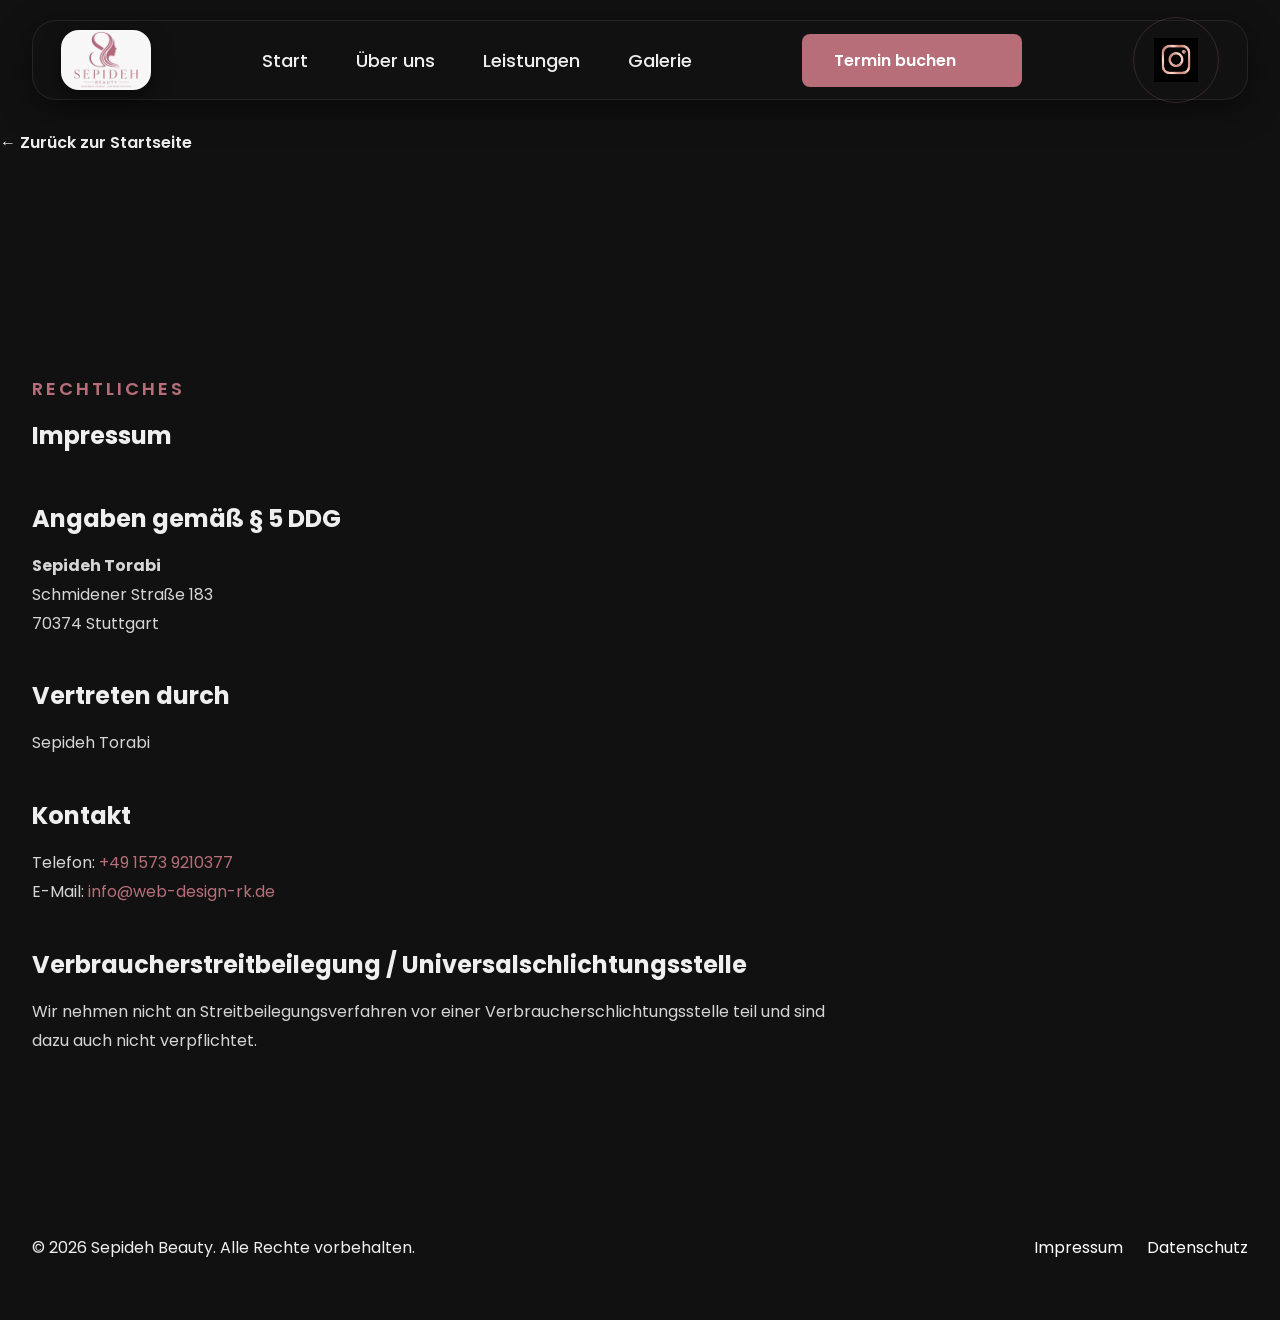
<file: impressum.html>
<!DOCTYPE html>
<html lang="de">

<head>

    <meta charset="UTF-8">
    <meta name="viewport" content="width=device-width, initial-scale=1.0">

    <title>Impressum | Sepideh Beauty</title>

    <link rel="stylesheet" href="./styles/global.css">
    <link rel="stylesheet" href="./styles/fonts.css">
    <link rel="stylesheet" href="./styles/style.css">

    
    <meta name="robots" content="noindex, follow">

</head>

<body>

    <main>

        <header>
    <div class="header_content container">

        <a href="#hero" class="logo">
            <img src="./assets/images/logo.webp" alt="Sepideh Beauty Logo">
        </a>

        <nav class="desktop_nav">
            <a href="./index.html">Start</a>
            <a href="./index.html">Über uns</a>
            <a href="./index.html">Leistungen</a>
            <a href="./index.html">Galerie</a>
            
        </nav>

        <a href="tel:+497141123456" class="appointment_btn">
            Termin buchen
        </a>

        <a href="https://www.instagram.com/sepideh_friseur/"
   target="_blank"
   rel="noopener noreferrer"
   class="instagram_link">

    <img src="./assets/icons/insta-icon.png"
         alt="Instagram">

</a>

        <button class="burger_btn" aria-label="Menü öffnen">
            ☰
        </button>

    </div>
</header>

<a href="./index.html" class="back_btn">
    ← Zurück zur Startseite
</a>

        <section class="legal">

            <div class="container">

                <span class="section_subtitle">Rechtliches</span>

                <h1>Impressum</h1>

                <h2>Angaben gemäß § 5 DDG</h2>

                <p>
                    <strong>Sepideh Torabi</strong><br>
                    Schmidener Straße 183<br>
                    70374 Stuttgart
                </p>

                <h2>Vertreten durch</h2>

                <p>
                    Sepideh Torabi
                </p>

                <h2>Kontakt</h2>

                <p>
                    Telefon:
                    <a href="tel:+4915739210377">
                        +49 1573 9210377
                    </a>
                    <br>

                    E-Mail:
                    <a href="mailto:info@web-design-rk.de">
                        info@web-design-rk.de
                    </a>
                </p>

                <h2>Verbraucherstreitbeilegung / Universalschlichtungsstelle</h2>

                <p>
                    Wir nehmen nicht an Streitbeilegungsverfahren vor einer
                    Verbraucherschlichtungsstelle teil und sind dazu auch nicht verpflichtet.
                </p>

            </div>

        </section>

         <footer>

    <div class="container footer_content">

        <p>© 2026 Sepideh Beauty. Alle Rechte vorbehalten.</p>

        <nav class="footer_nav">

            <a href="impressum.html">
                Impressum
            </a>

            <a href="datenschutz.html">
                Datenschutz
            </a>

        </nav>

    </div>

</footer>

    </main>

</body>

</html>
</file>
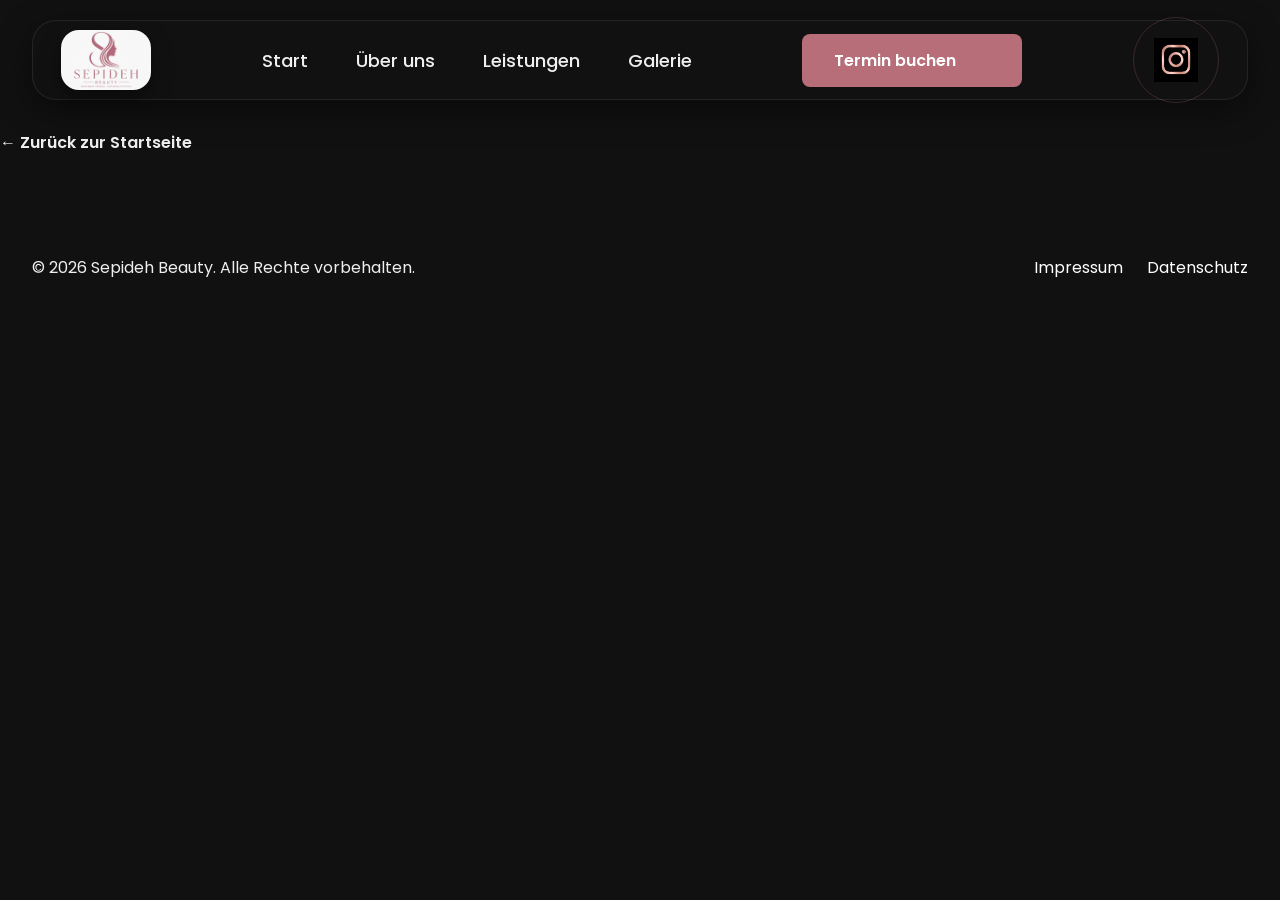
<file: refernzen.html>
<!DOCTYPE html>
<html lang="de">

<head>

    <meta charset="UTF-8">
    <meta name="viewport" content="width=device-width, initial-scale=1.0">

    <title>Impressum | Sepideh Beauty</title>

    <link rel="stylesheet" href="./styles/global.css">
    <link rel="stylesheet" href="./styles/fonts.css">
    <link rel="stylesheet" href="./styles/style.css">

    
    <meta name="robots" content="noindex, follow">

</head>

<body>

    <main>

        <header>
    <div class="header_content container">

        <a href="#hero" class="logo">
            <img src="./assets/images/logo.webp" alt="Sepideh Beauty Logo">
        </a>

        <nav class="desktop_nav">
            <a href="./index.html">Start</a>
            <a href="./index.html">Über uns</a>
            <a href="./index.html">Leistungen</a>
            <a href="./index.html">Galerie</a>
            
        </nav>

        <a href="tel:+497141123456" class="appointment_btn">
            Termin buchen
        </a>

        <a href="https://www.instagram.com/sepideh_friseur/"
   target="_blank"
   rel="noopener noreferrer"
   class="instagram_link">

    <img src="./assets/icons/insta-icon.png"
         alt="Instagram">

</a>

        <button class="burger_btn" aria-label="Menü öffnen">
            ☰
        </button>

    </div>
</header>

<a href="./index.html" class="back_btn">
    ← Zurück zur Startseite
</a>

        

         <footer>

    <div class="container footer_content">

        <p>© 2026 Sepideh Beauty. Alle Rechte vorbehalten.</p>

        <nav class="footer_nav">

            <a href="impressum.html">
                Impressum
            </a>

            <a href="datenschutz.html">
                Datenschutz
            </a>

        </nav>

    </div>

</footer>

    </main>

</body>

</html>
</file>
<file: styles/style.css>
@import url("./fonts.css");
@import url("fonts.css");
@import url("global.css");
@import url("header_and_footer.css");
@import url("section.css");
@import url("media.css");
@import url("media.css");
</file>
<file: styles/global.css>
/* ===========================
   CSS RESET
=========================== */

* {
    margin: 0;
    padding: 0;
    box-sizing: border-box;
}

/* ===========================
   ROOT
=========================== */

:root {

    /* Fonts */

    --font-logo: "Great Vibes", cursive;
  
    --font-text: "Poppins", sans-serif;

    /* Colors */

    --primary: #B76E79;
    --primary-dark: #A14D63;

    --background: #111111;
    --background-light: #1C1C1C;

    --white: #FFFFFF;
    --text: #EFEFEF;

    --border: rgba(255,255,255,0.12);

    /* Layout */

    --max-width: 1440px;

    /* Animation */

    --transition: 0.3s ease;
}

/* ===========================
   GLOBAL
=========================== */

html {
    scroll-behavior: smooth;
}

body {
    background-color: var(--background);
    color: var(--text);
    font-family: var(--font-text);
}

img {
    display: block;
    width: 100%;
}

a {
    text-decoration: none;
    color: inherit;
}

ul {
    list-style: none;
}

button {
    border: none;
    background: none;
    cursor: pointer;
    font-family: inherit;
}

section {
    width: 100%;
}

.container {
    width: 100%;
    max-width: var(--max-width);
    margin: 0 auto;
    padding-inline: 32px;
}

/* ===========================
   Impressum / Datenschutz
=========================== */

.legal{

    padding:180px 0 120px;

    background:var(--background);

    min-height:100vh;

}

.legal h1{

    margin:16px 0 48px;

}

.legal h2{

    margin-top:40px;
    margin-bottom:16px;

    font-size:1.5rem;

}

.legal p{

    line-height:1.8;

    color:#d6d6d6;

    max-width:800px;

}

.legal a{

    color:var(--primary);

    text-decoration:none;

    transition:.3s;

}

.legal a:hover{

    color:#ffffff;

}

.back_btn{

    display:inline-block;

    margin-bottom:50px;

    color:var(--primary);

    text-decoration:none;

    transition:.3s;

}

.back_btn:hover{

    color:#fff;

}
</file>
<file: styles/fonts.css>
/* ===========================
   Great Vibes
=========================== */

@font-face {
    font-family: "Great Vibes";
    src: url("../assets/fonts/great-vibes/great-vibes-v21-latin-regular.woff2") format("woff2");
    font-weight: 400;
    font-style: normal;
}



/* ===========================
   Poppins
=========================== */

@font-face {
    font-family: "Poppins";
    src: url("../assets/fonts/poppins/poppins-v24-latin-regular.woff2") format("woff2");
    font-weight: 400;
    font-style: normal;
}

@font-face {
    font-family: "Poppins";
    src: url("../assets/fonts/poppins/poppins-v24-latin-500.woff2") format("woff2");
    font-weight: 500;
    font-style: normal;
}

@font-face {
    font-family: "Poppins";
    src: url("../assets/fonts/poppins/poppins-v24-latin-600.woff2") format("woff2");
    font-weight: 600;
    font-style: normal;
}

@font-face {
    font-family: "Poppins";
    src: url("../assets/fonts/poppins/poppins-v24-latin-700.woff2") format("woff2");
    font-weight: 700;
    font-style: normal;
}
</file>
